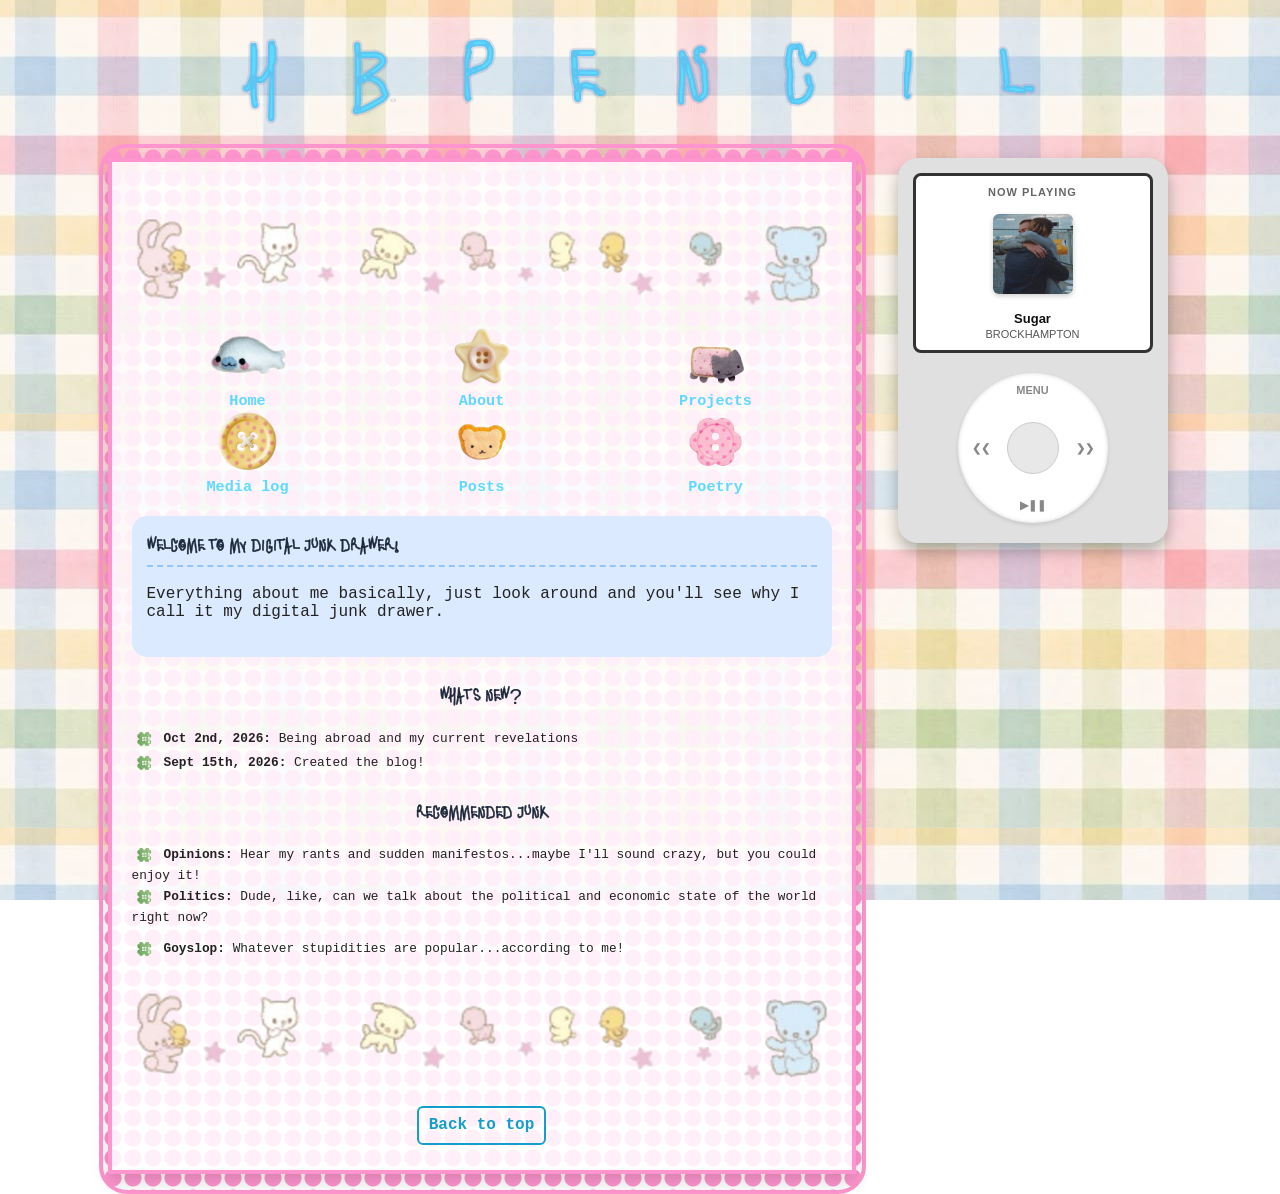
<file: index.html>
<!DOCTYPE html>
<html lang="en">
<head>
  <meta charset="UTF-8">
  <meta name="viewport" content="width=device-width, initial-scale=1.0">
  <style>
    header {
      display: flex;
      justify-content: center;
      align-items: center;
      padding: 12px 0 18px;
      width: 100%;
    }

    #letters {
      display: inline-flex;
      align-items: flex-end;
      justify-content: center;
      list-style: none;
      padding: 0;
      margin: 0;
      gap: 0;
      flex-wrap: nowrap;
      transform: none;
      font-family: "Friends Z", cursive;
    }

    #letters .letter-box {
      display: inline-flex;
      align-items: center;
      justify-content: center;
      width: 1.05em;
      height: 1.05em;
      margin: 0;
      padding: 0;
      flex-shrink: 0;
      font-family: "Friends Z", cursive;
      font-size: clamp(2.2rem, 8vw, 7.2rem);
      font-weight: 900;
      line-height: 1;
      letter-spacing: 1px;
      color: #5ed9ff;
      text-shadow: none;
      -webkit-text-stroke: 4px rgba(90, 103, 177, 0.18);
      transform: none;
      transform-origin: center bottom;
      transition: transform 0.2s ease-in-out;
    }

    @font-face {
      font-family: "Friends Z";
      src: url("fonts/FriendsZ-Regular.ttf") format("truetype");
      font-display: swap;
    }

    body {
      background-image: url('rainbowgingham.jpeg');
      background-repeat: repeat;
      background-attachment: fixed;
      font-family: 'Courier New', Courier, monospace;
      color: #222222;
      margin: 0;
      padding: 20px 10px 20px 5px;
      display: flex;
      flex-direction: column;
      justify-content: flex-start;
      align-items: center;
      min-height: 100vh;
    }

    .page-shell {
      display: flex;
      flex-direction: row;
      align-items: flex-start;
      justify-content: center;
      gap: 42px;
      margin: 0 auto;
      width: min(100%, 1080px);
      padding-left: 10px;
      padding-right: 10px;
      box-sizing: border-box;
      padding-top: 0;
    }

    .container {
      position: relative;
      max-width: 760px;
      width: 100%;
      background-color: rgba(255, 255, 255, 0.85);
      padding: 25px 20px;
      box-shadow: 0 8px 16px rgba(0, 0, 0, 0.15);
      box-sizing: border-box;
      text-align: left;
      border: 4px solid #ff95ce;
      margin-left: 0;
      margin-top: 0;
    }

    .container::before {
      content: '';
      position: absolute;
      inset: -18px -14px -24px -13px;
      background: radial-gradient(circle, #ff95ce 8px, transparent 9px);
      background-size: 20px 20px;
      border: 4px solid #ff95ce;
      border-radius: 28px;
      box-sizing: border-box;
      z-index: -1;
      pointer-events: none;
    }

    .logo {
      color: #5ed9ff;
      font-family: "Friends Z", cursive;
      font-size: 3rem;
      font-weight: 900;
      -webkit-text-stroke: 1px currentColor;
      letter-spacing: 2px;
      margin-top: 10px;
      margin-bottom: 0;
      text-transform: uppercase;
      text-align: center;
    }

    .nav-layout {
      display: grid;
      grid-template-columns: repeat(3, minmax(0, 1fr));
      gap: 2px;
      width: 100%;
      margin-bottom: 10px;
      justify-items: center;
    }

    @media (max-width: 1015px) {
      .nav-layout {
        grid-template-columns: repeat(auto-fit, minmax(140px, 1fr));
      }

      .page-shell {
        flex-direction: column;
        align-items: center;
      }

      .ipod-container { margin-top: 16px; }
    }

    .nav-item {
      display: flex;
      flex-direction: column;
      align-items: center;
      justify-content: flex-start;
      width: 100%;
      text-align: center;
      text-decoration: none;
    }

    .nav-item img {
      display: block;
      width: 60px;
      height: 60px;
      object-fit: contain;
      margin-bottom: 6px;
    }

    .nav-item[href="index.html"] img {
      transform: scale(1.3);
    }

    .nav-item[href="individual main tabs/projects.html"] img {
      transform: scale(1.35);
    }

    .nav-item[href="individual main tabs/posts.html"] img {
      transform: scale(1.75);
    }

    .nav-item span {
      color: #5ed9ff;
      font-weight: bold;
      font-size: 0.95rem;
    }

    .nav-item:hover span {
      text-decoration: none;
    }

    .content-box {
      background-color: #dbeafe;
      border-radius: 15px;
      padding: 20px 15px;
      margin-top: 20px;
      text-align: left;
    }

    .content-box h2 {
      margin-top: 0;
      font-family: "Friends Z", cursive;
      color: #1e293b;
      font-size: 1.4rem;
      font-weight: 900;
      -webkit-text-stroke: 0.4px currentColor;
      border-bottom: 2px dashed #93c5fd;
      padding-bottom: 5px;
    }

    .question-mark {
      font-family: "Courier New", Courier, monospace;
      font-weight: 400;
      -webkit-text-stroke: 0;
    }

    .section-heading {
      text-align: center;
      margin: 28px 0 12px;
      font-family: "Friends Z", cursive;
      color: #1e293b;
      font-size: 1.4rem;
      font-weight: 900;
      -webkit-text-stroke: 0.4px currentColor;
    }

    .content-list {
      padding-left: 0;
      line-height: 1.6;
      margin-bottom: 0;
      list-style: none;
      text-align: left;
    }

    .small-writing {
      font-size: 0.8rem;
      line-height: 1.4;
    }

    .recommended-link {
      color: #222222;
      text-decoration: none;
      font-weight: bold;
    }

    .news-link {
      color: #222222;
      text-decoration: none;
      font-weight: normal;
    }

    .goyslop-entry {
      margin-top: 10px;
    }

    .date-icon {
      width: 24px;
      height: 24px;
      object-fit: contain;
      vertical-align: middle;
      margin-right: 8px;
    }

    .cat-divider {
      display: block;
      width: 696px;
      max-width: 100%;
      height: auto;
      margin: 3px auto;
    }

    .back-to-top {
      display: block;
      width: fit-content;
      margin: 8px auto 0;
      padding: 5px 10px;
      color: #159dcc;
      border: 2px solid #159dcc;
      border-radius: 6px;
      text-decoration: none !important;
      font-weight: bold;
    }

    .back-to-top:hover,
    .back-to-top:visited,
    .back-to-top:focus {
      text-decoration: none !important;
    }

    .ipod-container {
      width: 240px;
      background: #e0e0e0;
      border-radius: 20px;
      padding: 15px;
      box-shadow: 0 8px 16px rgba(0,0,0,0.3);
      font-family: -apple-system, BlinkMacSystemFont, "Segoe UI", Roboto, sans-serif;
      user-select: none;
      margin-top: 0;
      flex-shrink: 0;
    }

    .ipod-screen {
      width: 100%;
      height: 180px;
      background: #ffffff;
      border: 3px solid #333;
      border-radius: 8px;
      box-sizing: border-box;
      display: flex;
      flex-direction: column;
      align-items: center;
      justify-content: space-between;
      padding: 10px;
      text-align: center;
      overflow: hidden;
    }

    .screen-header {
      font-size: 11px;
      font-weight: bold;
      color: #666;
      text-transform: uppercase;
      letter-spacing: 1px;
    }

    .album-art {
      width: 80px;
      height: 80px;
      border-radius: 6px;
      object-fit: cover;
      box-shadow: 0 2px 5px rgba(0,0,0,0.2);
    }

    .track-info {
      width: 100%;
    }

    .song-title {
      font-size: 13px;
      font-weight: bold;
      color: #111;
      white-space: nowrap;
      overflow: hidden;
      text-overflow: ellipsis;
    }

    .artist-name {
      font-size: 11px;
      color: #555;
      margin-top: 2px;
    }

    .click-wheel {
      width: 150px;
      height: 150px;
      background: #ffffff;
      border-radius: 50%;
      margin: 20px auto 5px auto;
      position: relative;
      box-shadow: inset 0 0 4px rgba(0,0,0,0.15), 0 2px 4px rgba(0,0,0,0.1);
    }

    .wheel-btn {
      position: absolute;
      background: none;
      border: none;
      font-weight: bold;
      color: #888;
      font-size: 11px;
      cursor: pointer;
      outline: none;
    }

    .wheel-btn:hover { color: #111; }
    .wheel-btn.menu { top: 10px; left: 50%; transform: translateX(-50%); }
    .wheel-btn.prev { top: 50%; left: 8px; transform: translateY(-50%); }
    .wheel-btn.next { top: 50%; right: 8px; transform: translateY(-50%); }
    .wheel-btn.play-pause { bottom: 10px; left: 50%; transform: translateX(-50%); }

    .center-button {
      width: 50px;
      height: 50px;
      background: #e8e8e8;
      border-radius: 50%;
      position: absolute;
      top: 50%;
      left: 50%;
      transform: translate(-50%, -50%);
      cursor: pointer;
      border: 1px solid #ccc;
    }

    .center-button:active { background: #d0d0d0; }
  </style>
</head>
<body id="top">
  <header>
    <div id="letters" aria-label="HB pencil">
      <div class="letter-box">H</div>
      <div class="letter-box">B</div>
      <div class="letter-box">p</div>
      <div class="letter-box">e</div>
      <div class="letter-box">n</div>
      <div class="letter-box">c</div>
      <div class="letter-box">i</div>
      <div class="letter-box">l</div>
    </div>
  </header>

  <div class="page-shell">
    <div class="container">
      <img class="cat-divider" src="cat-div.png" alt="">

      <div class="nav-section">
        <div class="nav-layout">
          <a href="index.html" class="nav-item">
            <img src="main tab icons/seal.png" alt="Home">
            <span>Home</span>
          </a>
          <a href="individual main tabs/about.html" class="nav-item">
            <img src="main tab icons/star-button.png" alt="About">
            <span>About</span>
          </a>
          <a href="individual main tabs/projects.html" class="nav-item">
            <img src="main tab icons/nyan.png" alt="Projects">
            <span>Projects</span>
          </a>
          <a href="individual main tabs/media.html" class="nav-item">
            <img src="main tab icons/yellow-polka-button.png" alt="Media">
            <span>Media log</span>
          </a>
          <a href="individual main tabs/posts.html" class="nav-item">
            <img src="main tab icons/monkey.png" alt="Posts">
            <span>Posts</span>
          </a>
          <a href="individual main tabs/poetry.html" class="nav-item">
            <img src="main tab icons/flower-button.png" alt="Poetry">
            <span>Poetry</span>
          </a>
        </div>
      </div>

      <div class="content-box">
        <h2>Welcome to my digital junk drawer!</h2>
        <p>Everything about me basically, just look around and you'll see why I call it my digital junk drawer.</p>
      </div>

      <h2 class="section-heading">What's New<span class="question-mark">?</span></h2>
      <div>
        <ul class="content-list">
           <li class="small-writing"><img class="date-icon" src="main tab icons/charm-button.png" alt=""><a class="news-link" href="individual main tabs/posts.html#being-abroad"><strong>Oct 2nd, 2026:</strong> Being abroad and my current revelations</a></li>
          <li class="small-writing"><img class="date-icon" src="main tab icons/charm-button.png" alt=""><strong>Sept 15th, 2026:</strong> Created the blog!</li>
        </ul>
        <h3 class="section-heading">Recommended junk</h3>
      </div>
      <ul class="content-list">
         <li class="small-writing"><img class="date-icon" src="main tab icons/charm-button.png" alt=""><a class="recommended-link" href="individual main tabs/posts.html#opinions">Opinions</a><strong>:</strong> Hear my rants and sudden manifestos...maybe I'll sound crazy, but you could enjoy it!</li>
        <ul class="content-list">
        <li class="small-writing"><img class="date-icon" src="main tab icons/charm-button.png" alt=""><a class="recommended-link" href="individual main tabs/posts.html#politics">Politics</a><strong>:</strong> Dude, like, can we talk about the political and economic state of the world right now?</li>
        <ul class="content-list">
          <li class="small-writing goyslop-entry"><img class="date-icon" src="main tab icons/charm-button.png" alt=""><a class="recommended-link" href="individual main tabs/posts.html#goyslop">Goyslop</a><strong>:</strong> Whatever stupidities are popular...according to me!
          </li>
        </ul>
      </ul>

      <img class="cat-divider" src="cat-div.png" alt="">
      <a class="back-to-top" href="#top">Back to top</a>
    </div>

    <div class="ipod-container">
      <div class="ipod-screen">
        <div class="screen-header" id="ipod-status">Now Playing</div>
        <img id="album-art" class="album-art" src="music/sugar.jpeg" alt="Album Cover">
        <div class="track-info">
          <div id="song-title" class="song-title">Song Title</div>
          <div id="artist-name" class="artist-name">Artist Name</div>
        </div>
      </div>

      <div class="click-wheel">
        <button class="wheel-btn menu" onclick="togglePlay()">MENU</button>
        <button class="wheel-btn prev" onclick="prevSong()">&#10094;&#10094;</button>
        <button class="wheel-btn next" onclick="nextSong()">&#10095;&#10095;</button>
        <button class="wheel-btn play-pause" onclick="togglePlay()">&#9654;&#10074;&#10074;</button>
        <div class="center-button" onclick="togglePlay()"></div>
      </div>
    </div>
  </div>

  <audio id="audio-player" preload="auto"></audio>
  <script src="music-player.js?v=playback-resume-v7"></script>
</body>
</html>
</file>
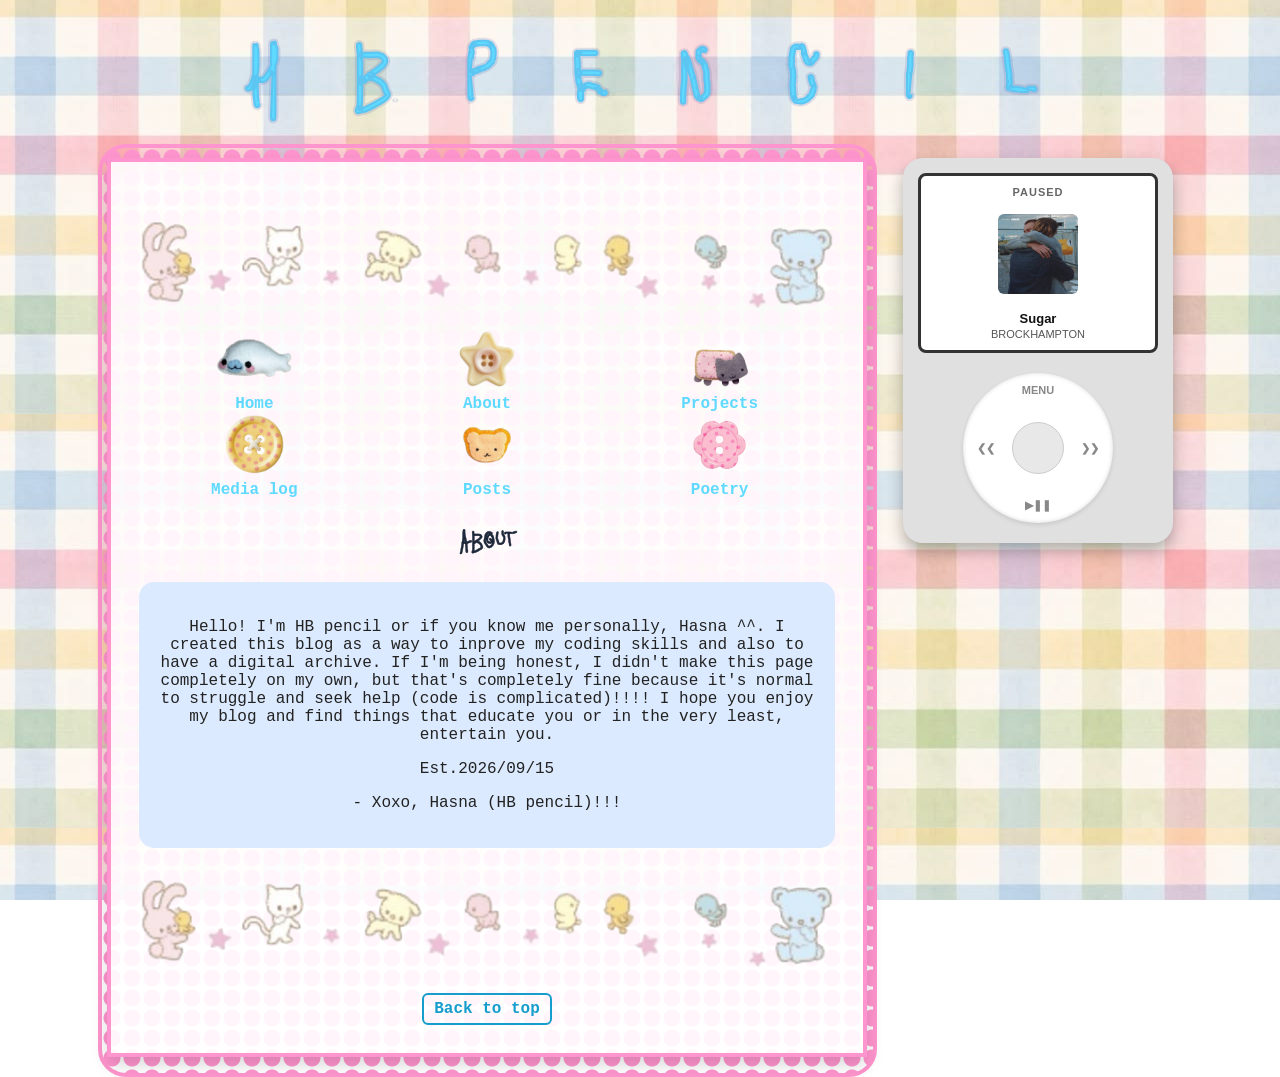
<file: individual main tabs/about.html>
<!DOCTYPE html>
<html lang="en">
<head>
  <meta charset="UTF-8">
  <meta name="viewport" content="width=device-width, initial-scale=1.0">
  <title>About | HB pencil</title>
  <style>
    @font-face { font-family: "Friends Z"; src: url("../fonts/FriendsZ-Regular.ttf") format("truetype"); font-display: swap; }
    body {
      background: black;
      text-align:center;
    }
    .container {
      position:relative;
      background: white;
      padding:50px;
    }
    .container::after {
      position:absolute;
      bottom: -50px;
      left: 0px;
      width: 100%;
      content:" ";
      background:
      radial-gradient(circle at 50% 0%, white 25%, #535353 26%, gray 40%);
      background-color: gray;
      background-size:50px 100px;
      height:50px;
      background-repeat: repeat-x;
    }
    .next-container {
      background: gray;
      padding:50px;
      margin-bottom:50px;
    }
    body { background: url("../rainbowgingham.jpeg") repeat fixed; font-family: "Courier New", Courier, monospace; color: #222; margin: 0; padding: 20px 10px; }
    main {
      position: relative;
      max-width: 760px;
      margin: 0 auto;
      padding: 28px;
      background: rgba(255, 255, 255, 0.9);
      border: 4px solid #ff95ce;
      border-radius: 20px;
    }
    main::before {
      content: '';
      position: absolute;
      inset: -18px -14px -24px -13px;
      background: radial-gradient(circle at 50% 0%, rgba(255,255,255,0.85) 25%, #ff95ce 26%, #ff95ce 40%);
      background-color: #ff95ce;
      background-size: 20px 20px;
      border: 4px solid #ff95ce;
      border-radius: 28px;
      box-sizing: border-box;
      z-index: -1;
      pointer-events: none;
    }
    .logo { font-family: "Friends Z", cursive; color: #5ed9ff; font-size: 3rem; font-weight: 900; text-align: center; margin-bottom: 24px; }
    .nav-layout { display: grid; grid-template-columns: repeat(3, minmax(0, 1fr)); gap: 20px; margin-bottom: 28px; }
    .nav-item { display: flex; flex-direction: column; align-items: center; text-align: center; text-decoration: none; }
    .nav-item img { width: 60px; height: 60px; object-fit: contain; margin-bottom: 6px; }
    .nav-item[href="index.html"] img { transform: scale(1.3); }
    .nav-item[href="projects.html"] img { transform: scale(1.35); }
    .nav-item[href="posts.html"] img { transform: scale(1.75); }
    .nav-item span { color: #5ed9ff; font-weight: bold; }
    .back-to-top { display: block; width: fit-content; margin: 8px auto 0; padding: 5px 10px; color: #159dcc; border: 2px solid #159dcc; border-radius: 6px; text-decoration: none !important; font-weight: bold; }
    .back-to-top:hover, .back-to-top:visited, .back-to-top:focus { text-decoration: none !important; }
    @media (max-width: 600px) { .nav-layout { grid-template-columns: repeat(2, minmax(0, 1fr)); } }
    h1 { font-family: "Friends Z", cursive; color: #1e293b; }
    a { color: #159dcc; font-weight: bold; text-decoration: none; }
    .editable { background: #dbeafe; border-radius: 15px; padding: 20px; }
  </style>
  <link rel="stylesheet" href="../nested-pages.css?v=player-layout-v1">
</head>
<body id="top">
  <header class="site-header">
    <div id="letters" aria-label="HB pencil">
      <div class="letter-box">H</div><div class="letter-box">B</div><div class="letter-box">p</div><div class="letter-box">e</div><div class="letter-box">n</div><div class="letter-box">c</div><div class="letter-box">i</div><div class="letter-box">l</div>
    </div>
  </header>
  <main>
    <img class="cat-divider" src="../cat-div.png" alt="">
    <div class="nav-layout">
      <a href="../index.html" class="nav-item"><img src="../main tab icons/seal.png" alt="Home"><span>Home</span></a>
      <a href="about.html" class="nav-item"><img src="../main tab icons/star-button.png" alt="About"><span>About</span></a>
      <a href="projects.html" class="nav-item"><img src="../main tab icons/nyan.png" alt="Projects"><span>Projects</span></a>
      <a href="media.html" class="nav-item"><img src="../main tab icons/yellow-polka-button.png" alt="Media"><span>Media log</span></a>
      <a href="posts.html" class="nav-item"><img src="../main tab icons/monkey.png" alt="Posts"><span>Posts</span></a>
      <a href="poetry.html" class="nav-item"><img src="../main tab icons/flower-button.png" alt="Poetry"><span>Poetry</span></a>
    </div>
    <h1>About</h1>
    <div class="editable">
      <p>Hello! I'm HB pencil or if you know me personally, Hasna ^^. I created this blog as a way to inprove my coding skills and also to have a digital archive. If I'm being honest, I didn't make this page completely on my own, but that's completely fine because it's normal to struggle and seek help (code is complicated)!!!! I hope you enjoy my blog and find things that educate you or in the very least, entertain you.<p> 
<p> Est.2026/09/15</p>
      </p> - Xoxo, Hasna (HB pencil)!!!
      </p>
    </div>
    <img class="cat-divider" src="../cat-div.png" alt="">
    <p class="back-to-top"><a href="#top">Back to top</a></p>
  </main>
  <div class="ipod-container">
    <div class="ipod-screen"><div class="screen-header" id="ipod-status">Paused</div><img id="album-art" class="album-art" src="../music/sugar.jpeg" alt="Album Cover"><div class="track-info"><div id="song-title" class="song-title"></div><div id="artist-name" class="artist-name"></div></div></div>
    <div class="click-wheel"><button class="wheel-btn menu" onclick="togglePlay()">MENU</button><button class="wheel-btn prev" onclick="prevSong()">&#10094;&#10094;</button><button class="wheel-btn next" onclick="nextSong()">&#10095;&#10095;</button><button class="wheel-btn play-pause" onclick="togglePlay()">&#9654;&#10074;&#10074;</button><div class="center-button" onclick="togglePlay()"></div></div>
  </div>
  <audio id="audio-player" preload="auto"></audio>
  <script src="../music-player.js?v=playback-resume-v7"></script>
</body>
</html>
</file>
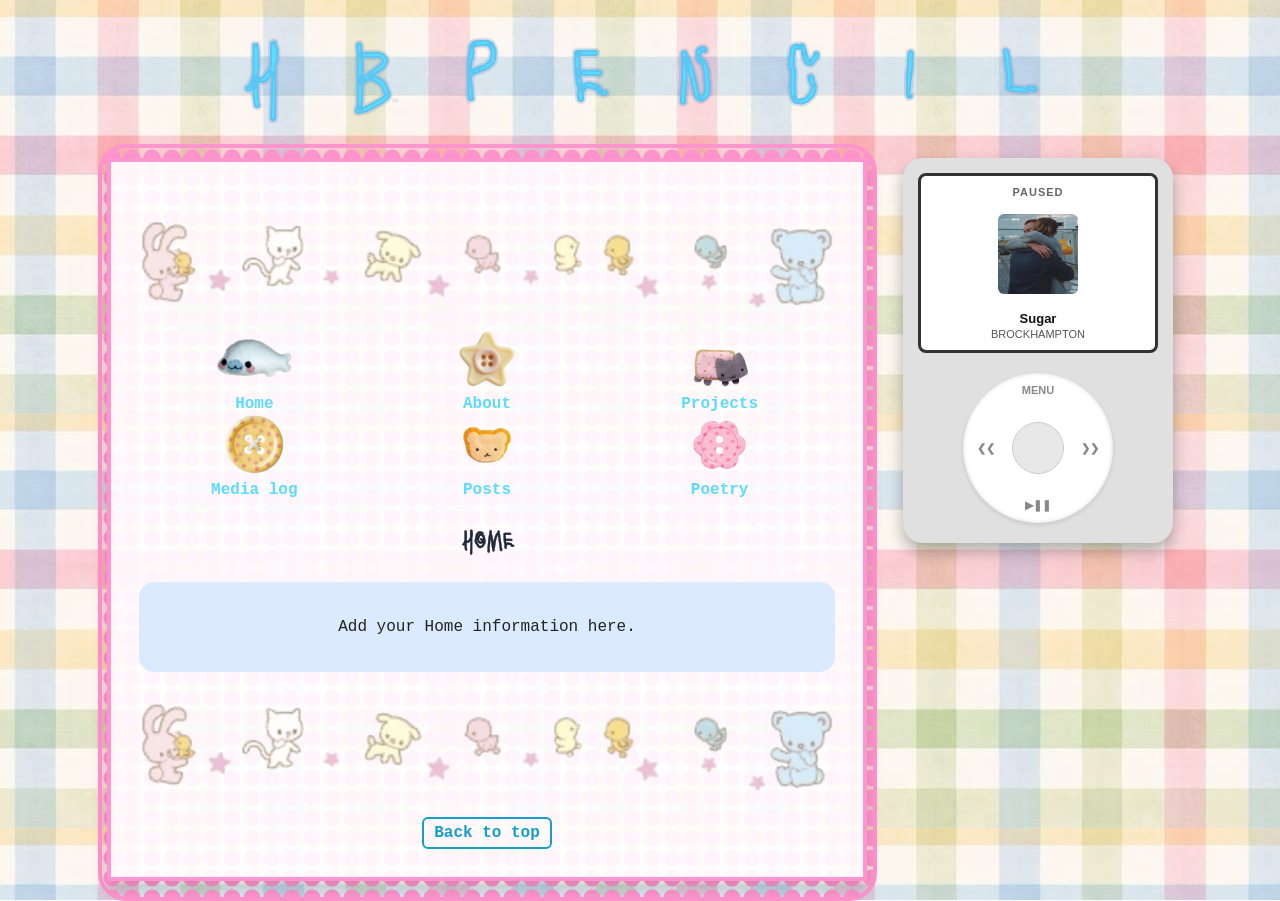
<file: individual main tabs/home.html>
<!DOCTYPE html>
<html lang="en">
<head>
  <meta charset="UTF-8">
  <meta name="viewport" content="width=device-width, initial-scale=1.0">
  <title>Home | HB pencil</title>
  <style>
    @font-face {
      font-family: "Friends Z";
      src: url("../fonts/FriendsZ-Regular.ttf") format("truetype");
      font-display: swap;
    }
    body {
      background: black;
      text-align:center;
    }
    .container {
      position:relative;
      background: white;
      padding:50px;
    }
    .container::after {
      position:absolute;
      bottom: -50px;
      left: 0px;
      width: 100%;
      content:" ";
      background:
      radial-gradient(circle at 50% 0%, white 25%, #535353 26%, gray 40%);
      background-color: gray;
      background-size:50px 100px;
      height:50px;
      background-repeat: repeat-x;
    }
    .next-container {
      background: gray;
      padding:50px;
      margin-bottom:50px;
    }
    body {
      background: url("../rainbowgingham.jpeg") repeat fixed;
      font-family: "Courier New", Courier, monospace;
      color: #222;
      margin: 0;
      padding: 20px 10px;
    }
    main {
      position: relative;
      max-width: 760px;
      margin: 0 auto;
      padding: 28px;
      background: rgba(255, 255, 255, 0.9);
      border: 4px solid #ff95ce;
      border-radius: 20px;
    }
    main::before {
      content: '';
      position: absolute;
      inset: -18px -14px -24px -13px;
      background: radial-gradient(circle at 50% 0%, rgba(255,255,255,0.85) 25%, #ff95ce 26%, #ff95ce 40%);
      background-color: #ff95ce;
      background-size: 20px 20px;
      border: 4px solid #ff95ce;
      border-radius: 28px;
      box-sizing: border-box;
      z-index: -1;
      pointer-events: none;
    }
    .logo { font-family: "Friends Z", cursive; color: #5ed9ff; font-size: 3rem; font-weight: 900; text-align: center; margin-bottom: 24px; }
    .nav-layout { display: grid; grid-template-columns: repeat(3, minmax(0, 1fr)); gap: 20px; margin-bottom: 28px; }
    .nav-item { display: flex; flex-direction: column; align-items: center; text-align: center; text-decoration: none; }
    .nav-item img { width: 60px; height: 60px; object-fit: contain; margin-bottom: 6px; }
    .nav-item[href="index.html"] img { transform: scale(1.3); }
    .nav-item[href="projects.html"] img { transform: scale(1.35); }
    .nav-item[href="posts.html"] img { transform: scale(1.75); }
    .nav-item span { color: #5ed9ff; font-weight: bold; }
    .back-to-top { display: block; width: fit-content; margin: 8px auto 0; padding: 5px 10px; color: #159dcc; border: 2px solid #159dcc; border-radius: 6px; text-decoration: none !important; font-weight: bold; }
    .back-to-top:hover, .back-to-top:visited, .back-to-top:focus { text-decoration: none !important; }
    @media (max-width: 600px) { .nav-layout { grid-template-columns: repeat(2, minmax(0, 1fr)); } }
    h1 { font-family: "Friends Z", cursive; color: #1e293b; }
    a { color: #159dcc; font-weight: bold; text-decoration: none; }
    .editable { background: #dbeafe; border-radius: 15px; padding: 20px; }
  </style>
  <link rel="stylesheet" href="../nested-pages.css?v=player-layout-v1">
</head>
<body id="top">
  <header class="site-header">
    <div id="letters" aria-label="HB pencil">
      <div class="letter-box">H</div><div class="letter-box">B</div><div class="letter-box">p</div><div class="letter-box">e</div><div class="letter-box">n</div><div class="letter-box">c</div><div class="letter-box">i</div><div class="letter-box">l</div>
    </div>
  </header>
  <main>
    <img class="cat-divider" src="../cat-div.png" alt="">
    <div class="nav-layout">
      <a href="../index.html" class="nav-item"><img src="../main tab icons/seal.png" alt="Home"><span>Home</span></a>
      <a href="about.html" class="nav-item"><img src="../main tab icons/star-button.png" alt="About"><span>About</span></a>
      <a href="projects.html" class="nav-item"><img src="../main tab icons/nyan.png" alt="Projects"><span>Projects</span></a>
      <a href="media.html" class="nav-item"><img src="../main tab icons/yellow-polka-button.png" alt="Media"><span>Media log</span></a>
      <a href="posts.html" class="nav-item"><img src="../main tab icons/monkey.png" alt="Posts"><span>Posts</span></a>
      <a href="poetry.html" class="nav-item"><img src="../main tab icons/flower-button.png" alt="Poetry"><span>Poetry</span></a>
    </div>
    <h1>Home</h1>
    <div class="editable">
      <p>Add your Home information here.</p>
    </div>
    <img class="cat-divider" src="../cat-div.png" alt="">
    <p class="back-to-top"><a href="#top">Back to top</a></p>
  </main>
  <div class="ipod-container">
    <div class="ipod-screen"><div class="screen-header" id="ipod-status">Paused</div><img id="album-art" class="album-art" src="../music/sugar.jpeg" alt="Album Cover"><div class="track-info"><div id="song-title" class="song-title"></div><div id="artist-name" class="artist-name"></div></div></div>
    <div class="click-wheel"><button class="wheel-btn menu" onclick="togglePlay()">MENU</button><button class="wheel-btn prev" onclick="prevSong()">&#10094;&#10094;</button><button class="wheel-btn next" onclick="nextSong()">&#10095;&#10095;</button><button class="wheel-btn play-pause" onclick="togglePlay()">&#9654;&#10074;&#10074;</button><div class="center-button" onclick="togglePlay()"></div></div>
  </div>
  <audio id="audio-player" preload="auto"></audio>
  <script src="../music-player.js?v=playback-resume-v7"></script>
</body>
</html>
</file>
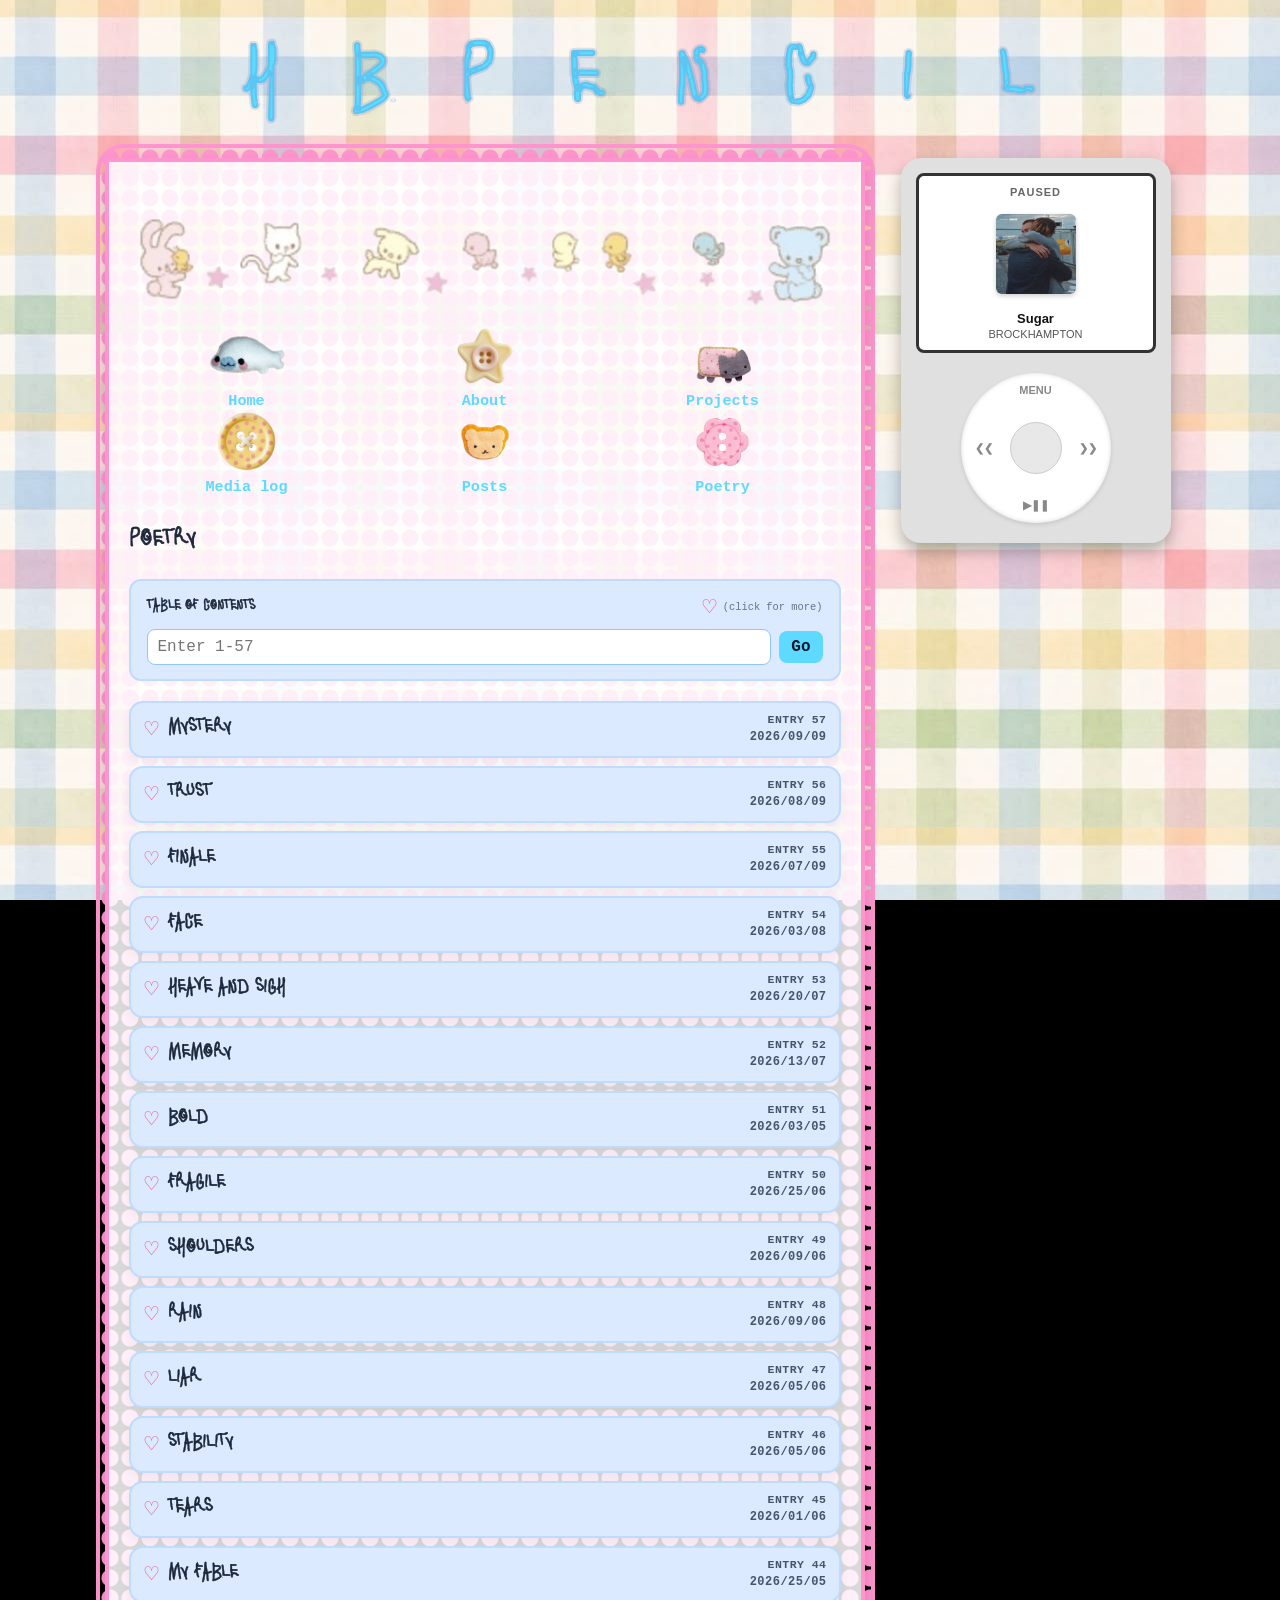
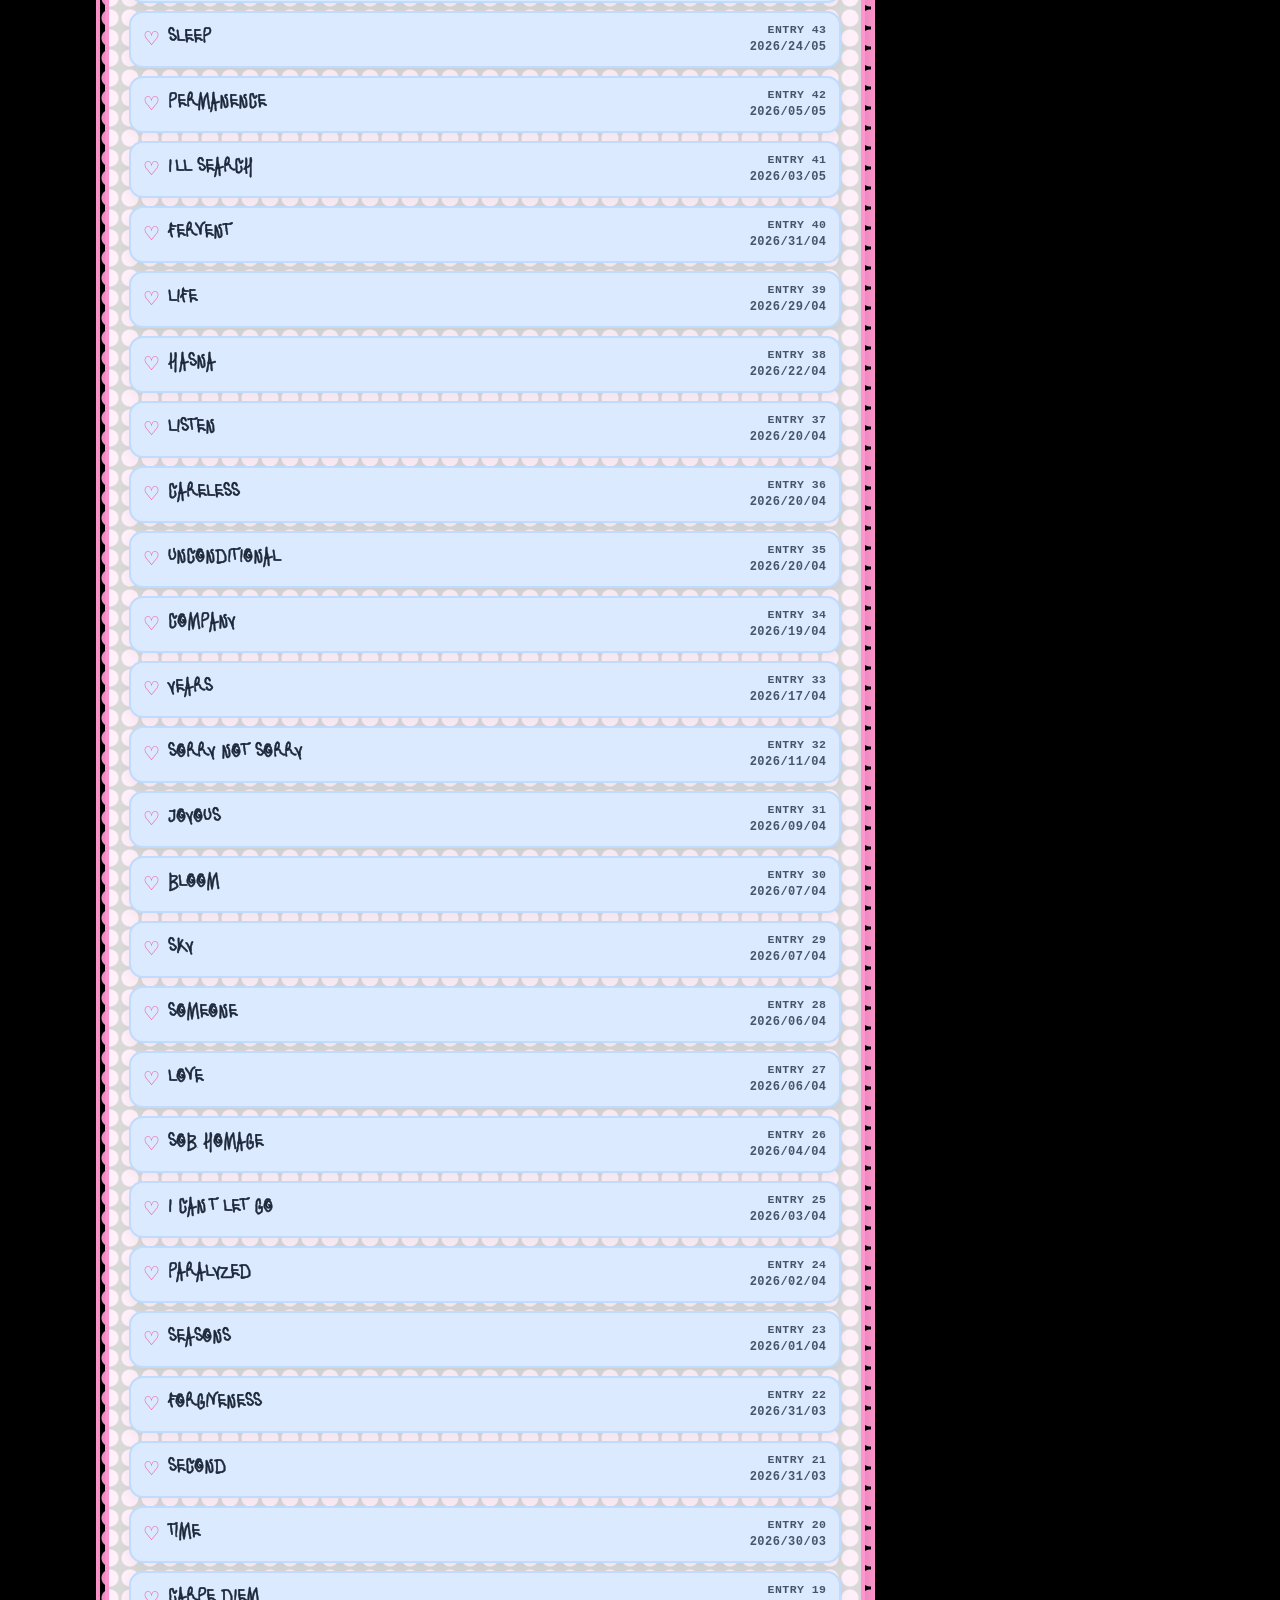
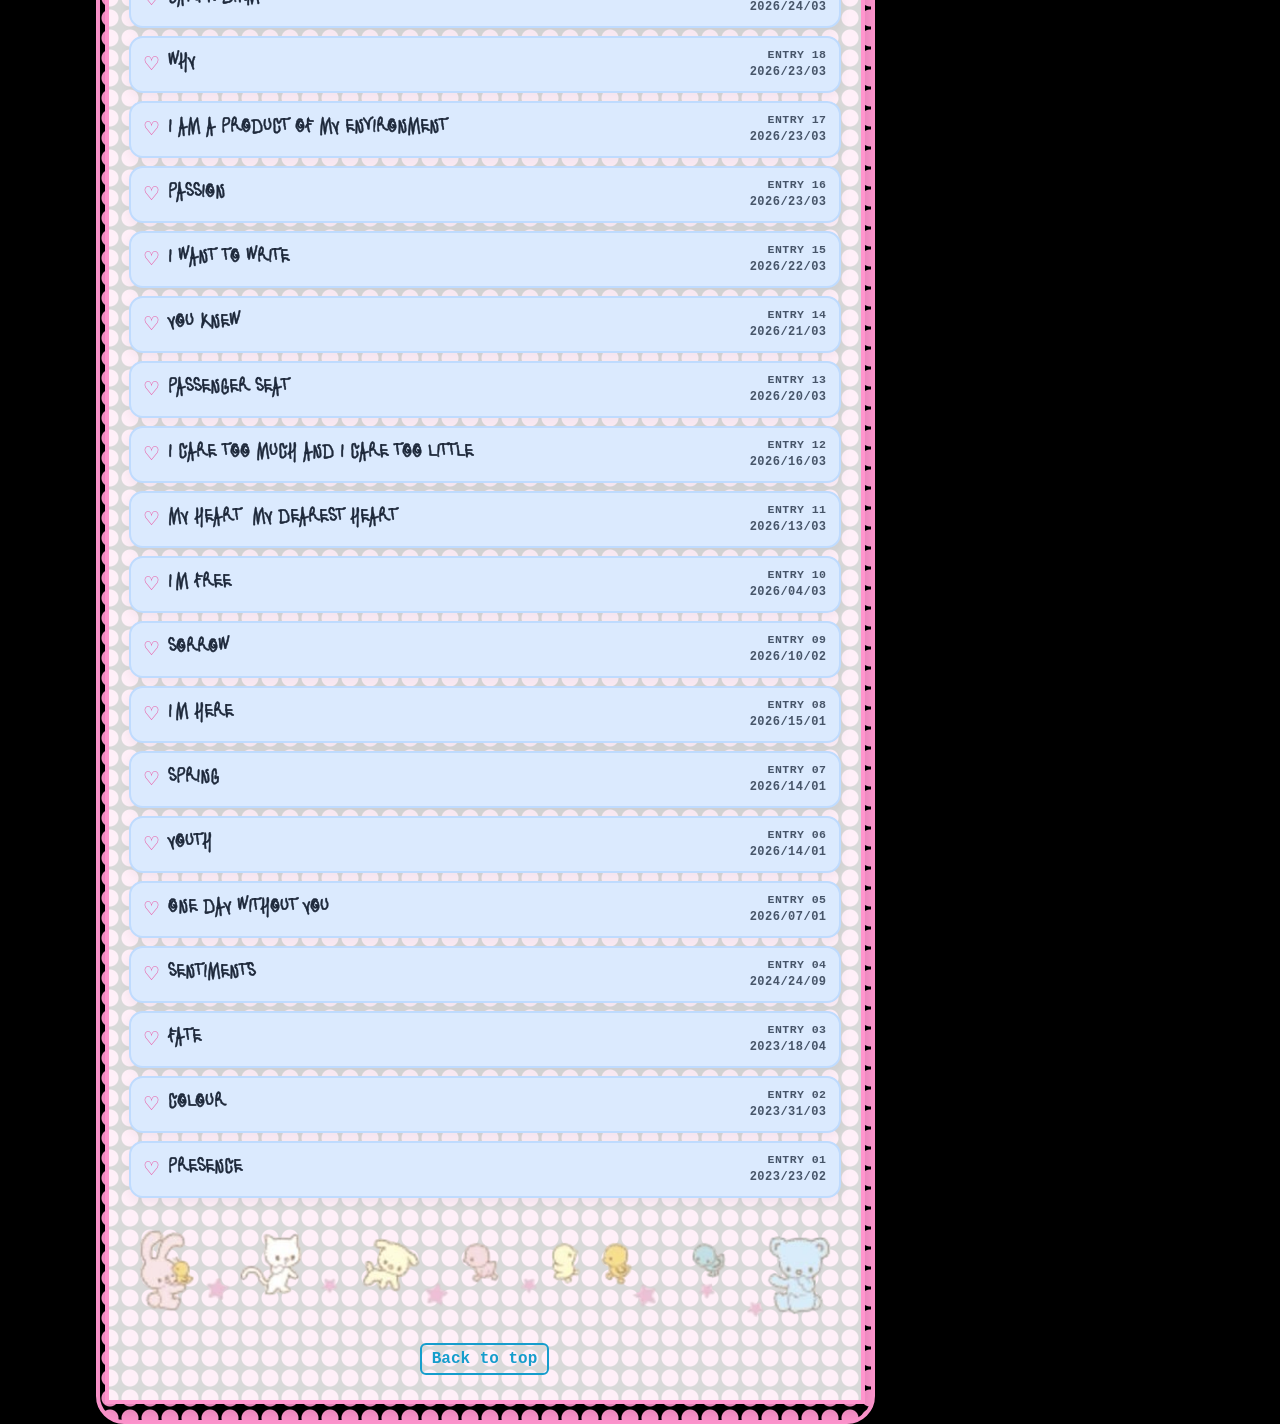
<file: individual main tabs/poetry.html>
<!DOCTYPE html>
<html lang="en">
<head>
  <meta charset="UTF-8">
  <meta name="viewport" content="width=device-width, initial-scale=1.0">
  <title>Poetry | HB pencil</title>
  <style>
    @font-face {
      font-family: "Friends Z";
      src: url("../fonts/FriendsZ-Regular.ttf") format("truetype");
      font-display: swap;
    }

    body {
      background: black;
      text-align:center;
    }
    .container {
      position:relative;
      background: white;
      padding:50px;
    }
    .container::after {
      position:absolute;
      bottom: -50px;
      left: 0px;
      width: 100%;
      content:" ";
      background:
      radial-gradient(circle at 50% 0%, white 25%, #535353 26%, gray 40%);
      background-color: gray;
      background-size:50px 100px;
      height:50px;
      background-repeat: repeat-x;
    }
    .next-container {
      background: gray;
      padding:50px;
      margin-bottom:50px;
    }

    body {
      background-image: url('../rainbowgingham.jpeg');
      background-repeat: repeat;
      background-attachment: fixed;
      font-family: 'Courier New', Courier, monospace;
      color: #222222;
      margin: 0;
      padding: 20px 10px 20px 5px;
      display: flex;
      justify-content: center;
      align-items: flex-start;
      gap: 36px;
      min-height: 100vh;
    }

    main {
      position: relative;
      max-width: 760px;
      width: 100%;
      background-color: rgba(255, 255, 255, 0.85);
      padding: 25px 20px;
      box-shadow: 0 8px 16px rgba(0, 0, 0, 0.15);
      box-sizing: border-box;
      text-align: left;
      border: 4px solid #ff95ce;
      margin: 0;
    }

    main::before {
      content: '';
      position: absolute;
      top: -18px;
      left: -13px;
      right: -14px;
      bottom: -24px;
      background: radial-gradient(circle, #ff95ce 8px, transparent 9px);
      background-size: 20px 20px;
      z-index: -1;
      border-radius: 28px;
    }

    .logo {
      color: #5ed9ff;
      font-family: "Friends Z", cursive;
      font-size: 3rem;
      font-weight: 900;
      -webkit-text-stroke: 1px currentColor;
      letter-spacing: 2px;
      margin-top: 10px;
      margin-bottom: 0;
      text-transform: uppercase;
      text-align: left;
    }

    .nav-layout {
      display: grid;
      grid-template-columns: repeat(3, minmax(0, 1fr));
      gap: 2px;
      width: 100%;
      margin-bottom: 10px;
      justify-items: center;
    }

    .nav-item {
      display: flex;
      flex-direction: column;
      align-items: center;
      justify-content: flex-start;
      width: 100%;
      text-align: center;
      text-decoration: none;
    }

    .nav-item img {
      display: block;
      width: 60px;
      height: 60px;
      object-fit: contain;
      margin-bottom: 6px;
    }

    .nav-item[href="../index.html"] img { transform: scale(1.3); }
    .nav-item[href="projects.html"] img { transform: scale(1.35); }
    .nav-item[href="posts.html"] img { transform: scale(1.75); }

    .nav-item span {
      color: #5ed9ff;
      font-weight: bold;
      font-size: 0.95rem;
    }

    .nav-item:hover span { text-decoration: none; }

    h1 {
      font-family: "Friends Z", cursive;
      color: #1e293b;
      font-size: clamp(2.2rem, 4vw, 3.2rem);
      font-weight: 900;
      margin: 12px 0 8px;
      -webkit-text-stroke: 0.6px currentColor;
    }

    a {
      color: #159dcc;
      font-weight: bold;
      text-decoration: none;
    }

    .contents {
      background: #dbeafe;
      border: 2px solid #bfdbfe;
      border-radius: 12px;
      padding: 14px 16px;
      margin: 18px 0 20px;
    }

    .contents h2 {
      margin: 0;
      font-family: "Friends Z", cursive;
      color: #1e293b;
      font-size: 1.2rem;
      -webkit-text-stroke: 0.4px currentColor;
    }

    .contents-heading {
      display: flex;
      align-items: center;
      justify-content: space-between;
      flex-wrap: wrap;
      gap: 4px 12px;
      margin-bottom: 10px;
    }

    .contents-legend {
      display: flex;
      align-items: center;
      gap: 5px;
      color: #64748b;
      font-size: 0.65rem;
      white-space: nowrap;
    }

    .contents-search {
      display: flex;
      gap: 8px;
      align-items: center;
      margin-bottom: 0;
    }

    .contents-search input {
      width: 100%;
      min-width: 0;
      padding: 8px 10px;
      font: inherit;
      box-sizing: border-box;
      border: 1px solid #93c5fd;
      border-radius: 8px;
      background: #ffffff;
    }

    .contents-search input:focus {
      border-color: #be185d;
      outline: 2px solid #be185d;
      outline-offset: 2px;
    }

    .contents-search button {
      padding: 7px 12px;
      color: #0f172a;
      background: #5ed9ff;
      border: none;
      border-radius: 8px;
      font: inherit;
      font-weight: 700;
      cursor: pointer;
    }

    .poem-entry {
      background: #dbeafe;
      border: 2px solid #bfdbfe;
      border-radius: 14px;
      padding: 10px 12px 4px;
      box-shadow: 0 4px 12px rgba(15, 23, 42, 0.06);
      margin-top: 8px;
    }

    .poem-entry-header {
      display: grid;
      grid-template-columns: minmax(0, 1fr) auto;
      align-items: center;
      gap: 8px;
      margin-bottom: 8px;
      cursor: pointer;
      list-style: none;
    }

    .poem-entry-header::-webkit-details-marker { display: none; }

    .poem-entry-title-group {
      display: flex;
      align-items: center;
      gap: 8px;
      min-width: 0;
    }

    .poem-entry-heart {
      flex: 0 0 auto;
      color: #ec4899;
      font-size: 1.2rem;
    }

    .poem-entry-heart::before { content: "♡"; }
    .poem-entry[open] .poem-entry-heart::before { content: "♥"; }

    .poem-entry-metadata {
      display: grid;
      justify-items: end;
      gap: 4px;
    }

    .entry-number {
      margin: 0;
      color: #475569;
      font-size: 0.72rem;
      font-weight: 800;
      letter-spacing: 0.04em;
      text-transform: uppercase;
    }

    .poem-title {
      margin: 0;
      min-width: 0;
      font-family: "Friends Z", cursive;
      color: #1e293b;
      font-size: clamp(1.4rem, 2vw, 2rem);
      font-weight: 900;
      -webkit-text-stroke: 0.4px currentColor;
    }

    .poem-date {
      margin: 0;
      color: #475569;
      font-size: 0.75rem;
      font-weight: 700;
      letter-spacing: 0.04em;
    }

    .poem-intro {
      margin: 0;
      padding: 10px 16px 0;
      line-height: 1.7;
      font-family: 'Courier New', Courier, monospace;
      text-align: left !important;
      white-space: pre-line;
    }

    .back-to-top {
      display: block;
      width: fit-content;
      margin: 8px auto 0;
      padding: 5px 10px;
      color: #159dcc;
      border: 2px solid #159dcc;
      border-radius: 6px;
      text-decoration: none !important;
      font-weight: bold;
    }

    .back-to-top:hover,
    .back-to-top:visited,
    .back-to-top:focus {
      text-decoration: none !important;
    }

    .ipod-container {
      width: 240px;
      background: #e0e0e0;
      border-radius: 20px;
      padding: 15px;
      box-shadow: 0 8px 16px rgba(0,0,0,0.3);
      font-family: -apple-system, BlinkMacSystemFont, "Segoe UI", Roboto, sans-serif;
      user-select: none;
      margin-top: 0;
      flex-shrink: 0;
    }

    .ipod-screen {
      width: 100%;
      height: 180px;
      background: #ffffff;
      border: 3px solid #333;
      border-radius: 8px;
      box-sizing: border-box;
      display: flex;
      flex-direction: column;
      align-items: center;
      justify-content: space-between;
      padding: 10px;
      text-align: center;
      overflow: hidden;
    }

    .screen-header {
      font-size: 11px;
      font-weight: bold;
      color: #666;
      text-transform: uppercase;
      letter-spacing: 1px;
    }

    .album-art {
      width: 80px;
      height: 80px;
      border-radius: 6px;
      object-fit: cover;
      box-shadow: 0 2px 5px rgba(0,0,0,0.2);
    }

    .track-info { width: 100%; }
    .song-title {
      font-size: 13px;
      font-weight: bold;
      color: #111;
      white-space: nowrap;
      overflow: hidden;
      text-overflow: ellipsis;
    }
    .artist-name {
      font-size: 11px;
      color: #555;
      margin-top: 2px;
    }

    .click-wheel {
      width: 150px;
      height: 150px;
      background: #ffffff;
      border-radius: 50%;
      margin: 20px auto 5px auto;
      position: relative;
      box-shadow: inset 0 0 4px rgba(0,0,0,0.15), 0 2px 4px rgba(0,0,0,0.1);
    }

    .wheel-btn {
      position: absolute;
      background: none;
      border: none;
      font-weight: bold;
      color: #888;
      font-size: 11px;
      cursor: pointer;
      outline: none;
    }

    .wheel-btn:hover { color: #111; }
    .wheel-btn.menu { top: 10px; left: 50%; transform: translateX(-50%); }
    .wheel-btn.prev { top: 50%; left: 8px; transform: translateY(-50%); }
    .wheel-btn.next { top: 50%; right: 8px; transform: translateY(-50%); }
    .wheel-btn.play-pause { bottom: 10px; left: 50%; transform: translateX(-50%); }

    .center-button {
      width: 50px;
      height: 50px;
      background: #e8e8e8;
      border-radius: 50%;
      position: absolute;
      top: 50%;
      left: 50%;
      transform: translate(-50%, -50%);
      cursor: pointer;
      border: 1px solid #ccc;
    }

    .center-button:active { background: #d0d0d0; }

    main::before {
      display: block;
      border: 4px solid #ff95ce;
      box-sizing: border-box;
    }

    .popup {
      display: none;
      position: fixed;
      inset: 0;
      align-items: center;
      justify-content: center;
      padding: 20px;
      background: rgba(34, 34, 34, 0.35);
    }

    .popup.is-open { display: flex; }

    .popup-box {
      position: relative;
      width: min(320px, 100%);
      padding: 28px;
      background: #ffffff;
      border: 4px solid #ff95ce;
      border-radius: 15px;
      text-align: center;
    }

    .popup-close {
      position: absolute;
      top: 6px;
      right: 10px;
      border: 0;
      background: transparent;
      cursor: pointer;
      font-size: 1.4rem;
    }

    .passcode-form {
      display: grid;
      gap: 10px;
    }

    .passcode-form label { font-weight: bold; }

    .passcode-form input {
      box-sizing: border-box;
      width: 100%;
      padding: 9px;
      border: 2px solid #bfdbfe;
      border-radius: 6px;
      font: inherit;
    }

    .passcode-form button {
      padding: 8px 12px;
      border: 2px solid #bfdbfe;
      border-radius: 6px;
      background: #dbeafe;
      font: inherit;
      font-weight: bold;
      cursor: pointer;
    }

    .passcode-error {
      min-height: 1em;
      margin: 0;
      color: #b42355;
    }

    @media (max-width: 700px) {
      body {
        flex-direction: column;
        align-items: center;
      }
      .nav-layout {
        grid-template-columns: repeat(auto-fit, minmax(140px, 1fr));
      }
      .ipod-container {
        margin-top: 16px;
      }
    }
  </style>
  <link rel="stylesheet" href="../nested-pages.css?v=player-layout-v1">
</head>
<body id="top">
  <header class="site-header">
    <div id="letters" aria-label="HB pencil">
      <div class="letter-box">H</div><div class="letter-box">B</div><div class="letter-box">p</div><div class="letter-box">e</div><div class="letter-box">n</div><div class="letter-box">c</div><div class="letter-box">i</div><div class="letter-box">l</div>
    </div>
  </header>
  <main>
    <img class="cat-divider" src="../cat-div.png" alt="">
    <div class="nav-layout">
      <a href="../index.html" class="nav-item"><img src="../main tab icons/seal.png" alt="Home"><span>Home</span></a>
      <a href="about.html" class="nav-item"><img src="../main tab icons/star-button.png" alt="About"><span>About</span></a>
      <a href="projects.html" class="nav-item"><img src="../main tab icons/nyan.png" alt="Projects"><span>Projects</span></a>
      <a href="media.html" class="nav-item"><img src="../main tab icons/yellow-polka-button.png" alt="Media"><span>Media log</span></a>
      <a href="posts.html" class="nav-item"><img src="../main tab icons/monkey.png" alt="Posts"><span>Posts</span></a>
      <a href="poetry.html" class="nav-item"><img src="../main tab icons/flower-button.png" alt="Poetry"><span>Poetry</span></a>
    </div>
    <h1>Poetry</h1>
    <section class="contents" aria-labelledby="contents-title">
      <div class="contents-heading">
        <h2 id="contents-title">Table of contents</h2>
        <div class="contents-legend"><span class="poem-entry-heart" aria-hidden="true"></span><span>(click for more)</span></div>
      </div>
      <div class="contents-search">
        <input id="entry-search" type="number" min="1" max="57" placeholder="Enter 1-57" aria-label="Search poem number">
        <button type="button" id="entry-search-button">Go</button>
      </div>
      </section>

       <div class="poem-entry" id="entry-57">
      <div class="poem-entry-header">
        <div>
      <p class="entry-number">Entry 57</p>
          <h2 class="poem-title">Mystery</h2>
        </div>
        <p class="poem-date">2026/09/09</p>
      </div>
      <p class="poem-intro">Every single person is a mystery,
To me, you were an empty map.
As soon as I discovered a new island, I was on the prow for another.
You seemed to be just as interested in me, perhaps even more so,
But if that were truly the case,
You would’ve stayed and explored - 
Heart and soul.

         <div class="poem-entry" id="entry-56">
      <div class="poem-entry-header">
        <div>
      <p class="entry-number">Entry 56</p>
          <h2 class="poem-title">Trust</h2>
        </div>
        <p class="poem-date">2026/08/09</p>
      </div>
      <p class="poem-intro">How could your feelings for me change so fast? 
You offered me the world in your palms, 
And threw it in the mud.
Even if you wanted to revisit in the future,
It isn’t so easy to clean off the leftovers. 
Your reasoning is like a jigsaw puzzle - impossible.
Did you really care for me as much as you claimed? 
My life was falling apart before my eyes,
And you helped it crumble.

   <div class="poem-entry" id="entry-55">
      <div class="poem-entry-header">
        <div>
      <p class="entry-number">Entry 55</p>
          <h2 class="poem-title">Finale</h2>
        </div>
        <p class="poem-date">2026/07/09</p>
      </div>
      <p class="poem-intro">You let me go and though you won’t admit it,
I could tell that you’d been lying in wait.
One wrong word, a single faulty action, a lapse in judgment. 
Our pendulum has fallen,
And you no longer want anything to do with me.
Every moment we shared, the intangible intimacy and the extreme sense of familiarity.
You’ve lost me and I’ve also lost a part of myself.
I had my qualms, but my feelings for you were stronger,
So much so that I shrunk myself to fit in your box.
Love shouldn’t feel that way, 
You had two hearts, yours along with the one you decided to leave behind - 
mine. 

   <div class="poem-entry" id="entry-54">
      <div class="poem-entry-header">
        <div>
      <p class="entry-number">Entry 54</p>
          <h2 class="poem-title">Face</h2>
        </div>
        <p class="poem-date">2026/03/08</p>
      </div>
      <p class="poem-intro">I’ve started at your face so much that I’ve lost count 
You reel me in like candy does a child
I yearn to discover whats been hidden from the world
It’s an insatiable desire
I could hear you talk for days on end
Your personality brings me solace 
How could i possibly run out of things to adore? 
 

   <div class="poem-entry" id="entry-53">
      <div class="poem-entry-header">
        <div>
      <p class="entry-number">Entry 53</p>
          <h2 class="poem-title">Heave and sigh</h2>
        </div>
        <p class="poem-date">2026/20/07</p>
      </div>
      <p class="poem-intro">I truly don’t know how I should feel. 
Conflicted doesn’t begin to describe my heart.
I care for you, 
So much so that my chest hurts.
I’ve said it before, 
And I’ll say it again. 
I feel like I like you more than you do me.
I’m willing to live with that,
But if I’m reaching out then please,
Meet me halfway. 
Nearly my entire deck has been laid out for your eyes alone.
I don’t know whether I’m bothering you or you truly enjoy my incessant presence. 
I hope that you won’t leave me,
But as you say so very often,
Neither of us can predict the future. 
I’d like to believe that I’ll always have you near,
But if not,
Then I will still cherish you from afar — 
No matter how many tears fall. 

         <div class="poem-entry" id="entry-52">
      <div class="poem-entry-header">
        <div>
      <p class="entry-number">Entry 52</p>
          <h2 class="poem-title">Memory</h2>
        </div>
        <p class="poem-date">2026/13/07</p>
      </div>
      <p class="poem-intro">Time may pass,
And my memories may fade, 
My feelings may alter, 
And a once familiar face will become but a mere stranger.
Everything depends on perspective,
But I must let you know, 
Even if I begin to despise you like a mouse would a cat,
My heart will never forget. 
The last stage of my love will be to wish you well,
Even if it isn’t by my side. 


        <div class="poem-entry" id="entry-52">
      <div class="poem-entry-header">
        <div>
      <p class="entry-number">Entry 52</p>
          <h2 class="poem-title">Memory</h2>
        </div>
        <p class="poem-date">2026/13/07</p>
      </div>
      <p class="poem-intro">Time may pass,
And my memories may fade, 
My feelings may alter, 
And a once familiar face will become but a mere stranger.
Everything depends on perspective,
But I must let you know, 
Even if I begin to despise you like a mouse would a cat,
My heart will never forget. 
The last stage of my love will be to wish you well,
Even if it isn’t by my side. 


          <div class="poem-entry" id="entry-51">
      <div class="poem-entry-header">
        <div>
      <p class="entry-number">Entry 51</p>
          <h2 class="poem-title">Bold</h2>
        </div>
        <p class="poem-date">2026/03/05</p>
      </div>
      <p class="poem-intro">Regret is not something that I’d normally ascribe to anything.
I cherish both you and the experience we shared together but,
My faith and my heart are at odds.
You are dear to me, but my creator is dearest.
I like you more and more,
I want you to be promised to me, and me to you.
I’m going against all that I stand for and I don’t know whether I’m right or wrong.
I yearn for your honesty, raw and unwavering. 
I’ve been more than bold, 
Now it’s up to you.

          <div class="poem-entry" id="entry-50">
      <div class="poem-entry-header">
        <div>
      <p class="entry-number">Entry 50</p>
          <h2 class="poem-title">Fragile</h2>
        </div>
        <p class="poem-date">2026/25/06</p>
      </div>
      <p class="poem-intro">May the pain inside of me fade as easily as the loved ones who caused that pain.
Trust is a delicate thing; you let it slip through careless words. 
You’ve destroyed something so sacred.
Is there a way to piece back together the fragile pieces of a porcelain plate? 
Carry the weight of your mistake;
Realize that you’ve lost me. 

          <div class="poem-entry" id="entry-49">
      <div class="poem-entry-header">
        <div>
      <p class="entry-number">Entry 49</p>
          <h2 class="poem-title">Shoulders</h2>
        </div>
        <p class="poem-date">2026/09/06</p>
      </div>
      <p class="poem-intro">The sorrow in my heart hasn’t faded simply because I no longer speak of it, 
It’s just been resting for so long that my shoulders grew accustomed to its weight.
It often nestles deeper into my chest and forces tears out my eyes.
My battle wounds remain invisible to the untrained eye. 
That pain acts as my quiet reminder – some wounds never disappear.
They become liveable. 

          <div class="poem-entry" id="entry-48">
      <div class="poem-entry-header">
        <div>
      <p class="entry-number">Entry 48</p>
          <h2 class="poem-title">Rain</h2>
        </div>
        <p class="poem-date">2026/09/06</p>
      </div>
      <p class="poem-intro">You must be rain,
Your presence allows my soul to bloom. 
You’ve freed me from my drought driven land, 
You weren’t meant to stay. 
Not because of who you are, 
But because you give way to light. 
Stay for a while and pour your desolate heart in my fields, 
You’re only here for a while,
I’ll be waiting for a rainbow. 


          <div class="poem-entry" id="entry-47">
      <div class="poem-entry-header">
        <div>
      <p class="entry-number">Entry 47</p>
          <h2 class="poem-title">Liar</h2>
        </div>
        <p class="poem-date">2026/05/06</p>
      </div>
      <p class="poem-intro">I fear there is something I failed to mention. 
Here’s my truth – I’m not over you. 
I ramble and joke a lot but my endless smiles and rosy cheeks don’t. 
They speak what I’m unable to say.
Perhaps for fear of rejection?
This will cut deep.
I’m like a bird, building a nest I know will be destroyed by the wind.
I’ll continue to lie about my feelings, 
not because they’re a secret, 
but because the feeling will never get old.

          <div class="poem-entry" id="entry-46">
      <div class="poem-entry-header">
        <div>
      <p class="entry-number">Entry 46</p>
          <h2 class="poem-title">Stability</h2>
        </div>
        <p class="poem-date">2026/05/06</p>
      </div>
      <p class="poem-intro">I’m free falling into a future of my own design.
Able-bodied and a mind that no longer ponders on the worst outcome:
I’m sick of turning fiction into my ideals; 
It isn’t possible to live through another’s imagination. 
Naive and volatile - 
I’ll proudly claim both titles because I understand that my disagreeing doesn’t turn fact into falsity. 
I’ll wait - ponder what best suits me 
The ball is in my court; 
I’m stable.

          <div class="poem-entry" id="entry-45">
      <div class="poem-entry-header">
        <div>
      <p class="entry-number">Entry 45</p>
          <h2 class="poem-title">Tears</h2>
        </div>
        <p class="poem-date">2026/01/06</p>
      </div>
      <p class="poem-intro">Melancholy.
That’s a word for many feelings,
but none are inconsequential. 
Salty and bitter,
That’s what my tears are.
They share the same taste as the ocean; how could my cries be insignificant when life mirrors them.
Profound and visceral. 
That is what I am and my tides do have meaning.
My creator placed salt in my tears and in the ocean,
How dare you deny my emotions when even God has shown the depth they can hold.
I’ll cry and cry, 
I’ve gotten so good at it.
My feelings are real, 
take note of it. 
 

          <div class="poem-entry" id="entry-44">
      <div class="poem-entry-header">
        <div>
      <p class="entry-number">Entry 44</p>
          <h2 class="poem-title">My fable</h2>
        </div>
        <p class="poem-date">2026/25/05</p>
      </div>
      <p class="poem-intro">I’m passing a threshold, the likes of which I know has no point of return 
I may be in too deep or slightly overstepping but, 
I know my words carry weight. 
I’m drunk off the smell of flowers and the sweltering sun. 
I’m sinking, though im not sure if this is fact. 
My insides are raw and my heart is hollow. 
Have I disappointed all those around me?
What ever happened to being the best version of myself?
Sticky fingers and a kiss only the summer could’ve bestowed upon me.
I hardly know myself; rightfully so.
Logic doesn’t lie behind my actions so take them as you will,
You can say you know me, 
That matter of perspective is a fable. 

          <div class="poem-entry" id="entry-43">
      <div class="poem-entry-header">
        <div>
      <p class="entry-number">Entry 43</p>
          <h2 class="poem-title">Sleep</h2>
        </div>
        <p class="poem-date">2026/24/05</p>
      </div>
      <p class="poem-intro">The whole world is asleep 
I’m certain that you also are.
Warm wind blows on my cheeks,
I’m once again, blissfully reminded that summer will be at my door in haste. 
I can’t help but wonder if my heart will wander the world for yet another season?
My ribs act as a cage,
My inbuilt prison made of bone bars. 
They’re meant to keep me from loving too hard, or feeling too freely,
But all prisons eventually rust and fail,
That must be why I sometimes ache like something inside me is trying to break free.
I was wondering if you were asleep like the rest of the world,
Or perhaps you aren’t,
In that case,
Stay; witness this night of freedom. 

          <div class="poem-entry" id="entry-42">
      <div class="poem-entry-header">
        <div>
      <p class="entry-number">Entry 42</p>
          <h2 class="poem-title">Permanence</h2>
        </div>
        <p class="poem-date">2026/05/05</p>
      </div>
      <p class="poem-intro">You were never permanent, 
Always seasonal.
I shouldn’t have assumed you’d stay by my side forever,
I should’ve ended the cycle. 
You’re not fit to survive the cold of winter,
You belong to summer,
That’s where I should’ve left you. 
Drip of rain and sound of the birds, 
You thrive in that stretch, 
Keeping you near is akin to a curse. 
You can’t withstand the harsh blows of the wind nor the knee-deep snow.
We both knew it,
But neither wanted to let go. 

       <div class="poem-entry" id="entry-41">
      <div class="poem-entry-header">
        <div>
      <p class="entry-number">Entry 41</p>
          <h2 class="poem-title">I'll search</h2>
        </div>
        <p class="poem-date">2026/03/05</p>
      </div>
      <p class="poem-intro">One day, I’ll find that feeling I’ve been searching for.
The tang of blood and the other worldly sense of confusion.
The drip, drip, drip, of ice cream on a hot summers day,
And the beads of sweat that form on your forehead after burning underneath the sun.
I don’t what exactly it is that I’m searching for.
I want to feel,
I want to live,
And most importantly, I want to experience.
Reading can be vivid but it’s not enough to become myself. 
I don’t know how long it’ll take,
Or how many sleepless nights I’ll endure,
But I’ll keep searching,
I’ll scour the globe to find that feeling I’ve never experienced. 

    <div class="poem-entry" id="entry-40">
        <div class="poem-entry-header">
            <div>
        <p class="entry-number">Entry 40</p>
            <h2 class="poem-title">Fervent</h2>
            </div>
            <p class="poem-date">2026/31/04</p>
        </div>
        <p class="poem-intro">Why is it that I’m so desperate for love?
I want to speak and be heard;
understood fully. 
I don’t know why I seek it out so fervently –  My detrimental flaw. 
I want to be loved - so badly that I don’t necessarily care about who that person is.
I’m chasing after someone who doesn’t exist. 
I can’t figure out why I’m so desperate for love, 
It’s a craving – one with an insatiable appetite. 
I can distinguish right from wrong,
Yet I let myself fall for anyone. 
    </p>
    </div>
    <div class="poem-entry" id="entry-39">
      <div class="poem-entry-header">
        <div>
      <p class="entry-number">Entry 39</p>
          <h2 class="poem-title">Life</h2>
        </div>
        <p class="poem-date">2026/29/04</p>
      </div>
      <p class="poem-intro">I’d rather live my life believing in love and fairytale things even if I appear a fool. 
A leap of faith carries boundless potential;
Believing has never been a plague.
My heart is gentle, I’m well aware.
I hold onto criticism and let it all slowly fester. 
I’m well aware that the world can be cruel.
Call me naive if that’s how you perceive me - to love is to live,
My spirit will remain soft,
Especially now that I have you in it. 
    </p>
    </div>
    <div class="poem-entry" id="entry-38">
      <div class="poem-entry-header">
        <div>
      <p class="entry-number">Entry 38</p>
          <h2 class="poem-title">Hasna</h2>
        </div>
        <p class="poem-date">2026/22/04</p>
      </div>
      <p class="poem-intro">I know that I shouldn’t be mean to myself, 
I am all that I really have.
I love, love, love me.
I may stare in the mirror for too long and dislike what I see but I also know that deep down,
It’s me. 
I let my hair fly freely
I care and I feel and I breathe and I smile.
My name is Hasna,
Call me Haseena because all I do is laugh. 
    </p>
    </div>
    <div class="poem-entry" id="entry-37">
      <div class="poem-entry-header">
        <div>
      <p class="entry-number">Entry 37</p>
          <h2 class="poem-title">Listen</h2>
        </div>
        <p class="poem-date">2026/20/04</p>
      </div>
      <p class="poem-intro">You want to listen to me talk for hours on end, 
but you dont really want me. 
I’ve heard you say it far too many times. 
You enjoy hearing me speak about any and everything,
but you don’t even “like” me.
We’re not friends,
but we’re also not anything else. 
Why is it that I’ve been made to feel this way?
I’ve said that I no longer care,
I’m only being half-honest. 
I allowed myself to be vulnerable and showed you parts of my mind which have been privy to all,
Yet we’re still nothing. 
I’ve had it, 
I want you to feel hurt back. 
I’m too much of a pushover to actually cause you any harm. 
    </p>
    </div>
    <div class="poem-entry" id="entry-36">
      <div class="poem-entry-header">
        <div>
      <p class="entry-number">Entry 36</p>
          <h2 class="poem-title">Careless</h2>
        </div>
        <p class="poem-date">2026/20/04</p>
      </div>
      <p class="poem-intro">You seem to think that you’re more important than you really are. 
I am a product of my environment and the creation of all those I’ve met. 
I once said that I am the way I am because I learnt love through you,
but I’d like to redefine that statement.
Young and volatile. 
That’s what I was. 
I understand you now. 
You enjoy speaking with me, but I would never be your first option. 
I’m done lying around waiting for you to change your mind. 
You flirt and feign innocence,
pretend to be unaware of what you’re saying and watering it down to “friends” when you know we aren’t.
You asked me if I’ve begun to hate you,
I said no but I think that we’re both aware of the truth. 
I’ll lie to your face now and feel no remorse.
After all, isn’t that what you’ve been doing to me all along?    
    </p>
    </div>
    <div class="poem-entry" id="entry-35">
      <div class="poem-entry-header">
        <div>
      <p class="entry-number">Entry 35</p>
          <h2 class="poem-title">Unconditional</h2>
        </div>
        <p class="poem-date">2026/20/04</p>
      </div>
      <p class="poem-intro">And if love ever decides to find me again, I pray that it’s someone who sees and accepts me for who I am.
If love ever decides to find me again, I dream that I won’t have to shrink who I am to please you.
When love finds me again, I hope that I won’t have to change to fit your ideals.
Malleable is the opposite of what I am.
Explosive and expressive,
Wait until I absorb you into the madness that is my mind. 
Love will find me again, 
the only exception is that this time,
I won’t be swayed.
You won’t find me living a ruse. 

    </p>
    </div>
    <div class="poem-entry" id="entry-34">
      <div class="poem-entry-header">
        <div>
      <p class="entry-number">Entry 34</p>
          <h2 class="poem-title">Company</h2>
        </div>
        <p class="poem-date">2026/19/04</p>
      </div>
      <p class="poem-intro">Please hold me tighter.
You are sticky fingers coated in ice cream on a hot summers day 
And the red flush after laying out in the sun.
You smell alive, 
The thrill of loneliness, I’m getting too close. 
I feel like I’m falling behind. 
Don’t run to the finish line yet,
My life is still just beginning.
Please keep me company.
I won’t be honest now - 
I wish we could go back to the way things used to be. 
    </p>
    </div>
    <div class="poem-entry" id="entry-33">
      <div class="poem-entry-header">
        <div>
      <p class="entry-number">Entry 33</p>
          <h2 class="poem-title">Years</h2>
        </div>
        <p class="poem-date">2026/17/04</p>
      </div>
      <p class="poem-intro">Ten years from now when I’ll pass you in the street, will you still remember me?
Tick, tick, tick.
Do you hear the clock of our lives giving way to the passage of time? 
When you’ll pass me by in the street ten years from now, 
Will you think me the same person I was when you knew me?
What I knew was surface level, 
And perhaps you, even less. 
I’d like to believe that the white rabbit won’t pass me by but it’s inevitable. 
My future lies in the hands of uncertainty and doubt. 
I won’t react when we see each other on the street ten years from now,
I know that our red strings weren’t tied together by fate. 
Don’t look for the glimmer that shines within my eyes,
Or the big cheeky smile I often throw out.
When we meet in the street ten years from now,
I won’t know you, 
And you won’t know me.
    </p>
    </div>
    <div class="poem-entry" id="entry-32">
      <div class="poem-entry-header">
        <div>
      <p class="entry-number">Entry 32</p>
          <h2 class="poem-title">Sorry not sorry</h2>
        </div>
        <p class="poem-date">2026/11/04</p>
      </div>
      <p class="poem-intro">The more we speak, the less I like you.
Disillusionment.  
I guess it really was infatuation.  
Thump, thump, thump
My heart used to race, now it beats steadily in place.
I used to care so much, 
that’s what made me cut my hair. 
It’s been said it holds memories. 
I hated the constant reminders of it, and the way you knew I loved it so dearly. 
It’s now apparent that those feelings were past due.
The less I hear from you, the better I feel.
You act as a ghost limb and serve no purpose. 
Call it exposure therapy if you will, 
Even though I’ve never admitted it, 
I’m glad to know that you were right,
Especially in expressing that my feelings for you would grow cold. 
    </p>
    </div>
    <div class="poem-entry" id="entry-31">
      <div class="poem-entry-header">
        <div>
      <p class="entry-number">Entry 31</p>
          <h2 class="poem-title">Joyous</h2>
        </div>
        <p class="poem-date">2026/09/04</p>
      </div>
      <p class="poem-intro">I’m more than happy to say that you were just a thorn in my side
I very much believed you to be my moon
But now,
You no longer serve as my gravity.
I’m more than joyous to say that I don’t care for you,
I believed I did at one point but you know,
Fickle is a teenage heart. 
I can’t even begin to tell you how many years I’ve wasted pining after you.
A waste of time, 
Truly.
I would never regret feeling for you,
But as of now, and hopefully forever,
I don’t want or need you. 
    </p>
    </div>
    <div class="poem-entry" id="entry-30">
      <div class="poem-entry-header">
        <div>
      <p class="entry-number">Entry 30</p>
          <h2 class="poem-title">Bloom</h2>
        </div>
        <p class="poem-date">2026/07/04</p>
      </div>
      <p class="poem-intro">Youre the scar i keep picking at to prove that it once bled. 
Engulf me in the flames of your personality,
I dont know what exactly it is about you.
Kiss away the wounds you’ve left in my heart,
Bottle the tears ive shed over you and use them to feed the world.
I’m like a flower who’s begun to bloom right after the last fall of snow. 
You know how I feel about you,
That’s probably why you decided to tear my reborn stems from the root. 
    </p>
    </div>
    <div class="poem-entry" id="entry-29">
      <div class="poem-entry-header">
        <div>
      <p class="entry-number">Entry 29</p>
          <h2 class="poem-title">Sky</h2>
        </div>
        <p class="poem-date">2026/07/04</p>
      </div>
      <p class="poem-intro">Sweep me up with the wind.
Lift my eyes to the sky.
Guide me with your melancholy words.
I promise you, they no longer hurt.
Love.
Love me till you can no longer tell my head from my feet.
Breathe.
Breathe me till it’s all that you know. 
Seek.
Seek me out even when I’m not my best self.
I understand compromise,
That is something I’m willing to do.
Sweep me off my feet,
And let me fall into you. 
    </p>
    </div>
    <div class="poem-entry" id="entry-28">
      <div class="poem-entry-header">
        <div>
      <p class="entry-number">Entry 28</p>
          <h2 class="poem-title">Someone</h2>
        </div>
        <p class="poem-date">2026/06/04</p>
      </div>
      <p class="poem-intro">I want someone who will love me with my hair behind my ears,
And my mismatched socks. 
To try their best to understand me, 
And the way my brain works.
My love for nature and all the different art forms.
Appreciate the imperfections on my face, and the split ends in my hair.
Know me, 
and know me fully. 
To be loved is to be known,
I’ll show you my soul in exchange for yours.
    </p>
    </div>
    <div class="poem-entry" id="entry-27">
      <div class="poem-entry-header">
        <div>
      <p class="entry-number">Entry 27</p>
          <h2 class="poem-title">Love</h2>
        </div>
        <p class="poem-date">2026/06/04</p>
      </div>
      <p class="poem-intro">Were you ever really the love of my life?
Or did I simply love you because you made me love life?
How ephemeral a feeling can be.
The glint of sun, and the fresh taste of youth.
I still don’t know what to believe,
Nor what the truth is.
I’d like to believe that you were the love of my life.
But deep down,
I’m very much aware that it was because I felt alive. 
    </p>
    </div>
    <div class="poem-entry" id="entry-26">
      <div class="poem-entry-header">
        <div>
      <p class="entry-number">Entry 26</p>
          <h2 class="poem-title">Sob(homage)</h2>
        </div>
        <p class="poem-date">2026/04/04</p>
      </div>
      <p class="poem-intro">Do not stand by my bed and sob;
I cannot help you, I am not God.
Find me in the wind that hits your cheeks,
And the ground beneath your feet.
I am the specks of dust in the air,
And the flyaways in your hair.
When you’ll find me, you’ll certainly know it is I. 
I’ll encompass the world around you, 
And be the only thing that never doubts you.
Do not stand by my bed and weep, for I am gone,
Release me please.
    </p>
    </div>
    <div class="poem-entry" id="entry-25">
      <div class="poem-entry-header">
        <div>
      <p class="entry-number">Entry 25</p>
          <h2 class="poem-title">I can't let go</h2>
        </div>
        <p class="poem-date">2026/03/04</p>
      </div>
      <p class="poem-intro">I want to keep holding you even though I know you’ll eventually hurt me again.
I find solace in your presence and your deep charcoal seeming laugh.
I know how it feels to be burned by fire, but I keep risking my own wellbeing just to keep our conversations going.
I might be insane – at least that’s how I feel when talking with you.
Not that you try to mess with my head,
But your voice drips with the sweetest of honeys and the richness of black gold.
I know that you’re no good for me, 
But I can’t seem to give you up. 
I willingly throw myself into this never ending game of tug of war, 
Except it’s my heart strings that are being pulled.
I lied to you – you’re probably aware of it aren’t you?
It might be presumptuous to say, 
But I know that we both like each other. 
It just hurts that you suppress the voice in your heart. 

    </p>
    </div>
    <div class="poem-entry" id="entry-24">
      <div class="poem-entry-header">
        <div>
      <p class="entry-number">Entry 24</p>
          <h2 class="poem-title">Paralyzed</h2>
        </div>
        <p class="poem-date">2026/02/04</p>
      </div>
      <p class="poem-intro">Even if every nerve in my body were feeble and numb, I’d still be able to feel you
Who am I, If not but a person who’s been inspired by you?
It’s charming is it not? 
To know that you have seen the same landscape that I am now seeing
And walking down the same path I now cross
Even if my body were weak and falling to pieces, I’d still only be able to feel you.
I’m scared of the future and all that it holds, 
But if I’m able to keep you close, 
I’ll be able to move. 

    </p>
    </div>
    <div class="poem-entry" id="entry-23">
      <div class="poem-entry-header">
        <div>
      <p class="entry-number">Entry 23</p>
          <h2 class="poem-title">Seasons</h2>
        </div>
        <p class="poem-date">2026/01/04</p>
      </div>
      <p class="poem-intro">You never got to know my other seasons because you liked me summer.
You liked the tan of my skin, and the streaks of blonde in my hair. 
You saw me smile brighter than the sun,
and my dark brown eyes glimmering with the intensity of a thousand stars. 
You heard my happiest laugh,
and you sought out my most joyful tone. 
You will never know my other seasons because you liked me summer. 
You were privy to the red on my cheeks and the linen pants that I loved. 
You missed my melancholy, and the many poems that fell out of my heart. 
You were there for the seasons but only really paying attention in one.
You knew me during one season, and now you’ll know me in none. 

    </p>
    </div>
    <div class="poem-entry" id="entry-22">
      <div class="poem-entry-header">
        <div>
      <p class="entry-number">Entry 22</p>
          <h2 class="poem-title">Forgiveness</h2>
        </div>
        <p class="poem-date">2026/31/03</p>
      </div>
      <p class="poem-intro">I can say that I forgive you, but if I’m being honest,
I dont. 
I can try to understand your reasoning, I may make my best efforts, but I will never be able to reach your thoughts. 
I don’t care that you feel bad, 
And I most certainly won’t openly tell you my truth.
Why accept an apology, 
Why must I allow you to assuage your mind when you don’t really care about what’s going on in mine.
I’ll say that I forgive you, but it isn’t for my own sake.
I follow my religion – my God says to forgive,
But you must know, 
Whatever I tell you will most certainly be fake.

    </p>
    </div>
    <div class="poem-entry" id="entry-21">
      <div class="poem-entry-header">
        <div>
          <p class="entry-number">Entry 21</p>
          <h2 class="poem-title">Second</h2>
        </div>
        <p class="poem-date">2026/31/03</p>
        </div>
      <p class="poem-intro">Being the second child doesn’t make me any less important.
I know that I didn’t win first place – you don’t have to rub it in. 
Why does my position make me any less worthy?
Culture this, culture that;
We’re in a new day and age, your old trivial customs shouldn’t be as important as you make them out to be.
If I’m being curt, I don’t care about any of it. 
I would never make any child feel the way in which you all have made me. 
I’m not a second rate; I am a human.
I am a living person – don’t you realize my heart feels all? 
I didn’t choose to be independent, you all forced it upon me.
I had to grow, I had to thrive.
I had to do it all on my own with no guidance. 
Why preach about my rewards when you had nothing to do with my accomplishments?
I hoped – every day and night, like a ritual, that things would change,
They never did.
I am the way I am because you all cast me aside. 
I am the laterborn – it’s been made so apparent to me that it’s practically been etched into my skin and bones.  
The blood in my veins and the cadence of my tone can be attributed to you, but not much else. 
Don’t act like you care about me,
And especially not when your initial option fails to meet your expectations. 
You all know that I’d do anything to be treated the way the eldest has. 
As you’ve told me: ‘The first is the light of the house.’
If that is truly the case, then let me bask in darkness – cease to give me hope. 
Cease to call my name. 
    </div>


          <div class="poem-entry" id="entry-20">
      <div class="poem-entry-header">
        <div>
      <p class="entry-number">Entry 20</p>
          <h2 class="poem-title">Time</h2>
        </div>
        <p class="poem-date">2026/30/03</p>
      </div>
      <p class="poem-intro">There is so much to explore and so much to learn - yet I shy away, glued to a phone.
My time is ticking, my world will soon cease to spin. 
I want to learn every language and rejoice in a culture that is different from my own.
Breathe, speak, feel. 
I pine for a world that is outside of my reach - let me breathe, let me be me.
Release me from the constraints of our frigid society, 
Allow me to break free from the cage I reside in,
After all, I am human.
Leave me be -
And I’ll be me. 
    </p>
    </div>
    <div class="poem-entry" id="entry-19">
      <div class="poem-entry-header">
        <div>
      <p class="entry-number">Entry 19</p>
          <h2 class="poem-title">Carpe diem</h2>
        </div>
        <p class="poem-date">2026/24/03</p>
      </div>
      <p class="poem-intro">I thought that I had moved on
I’ve tried countless times to forget it all but it lingers in my mind 
I go on and on – im beginning to sound like a broken CD
I call out to whoever might care to listen, recounting the same story repeatedly
Carpe diem! 
I want to live in the moment, 
I’m almost ready to move on – soon I’ll be playing a new tune, 
The tune of a heart set free.
    </p>
    </div>
    <div class="poem-entry" id="entry-18">
      <div class="poem-entry-header">
        <div>
      <p class="entry-number">Entry 18</p>
          <h2 class="poem-title">Why?</h2>
        </div>
        <p class="poem-date">2026/23/03</p>
      </div>
      <p class="poem-intro">Just because I don’t smoke or drink doesn’t mean that I’m a good person 
To you, it may seem so — to me, that isn’t the case 
Being modern doesn’t mean that I’ve evolved — it shows that time has passed. 
I am virtuous because I follow laws 
But I am not a pious person after an argument with a sibling 
I fit within societal constructs — which means I must be a good person 
I don’t abide by that notion 
You can be in jail but have a heart that blossoms with love and compassion 
You can be a free man with a soul that reeks of wickedness and hate 
Why do we judge by the cover and not what’s left unwritten? 

    </p>
    </div>
    <div class="poem-entry" id="entry-17">
      <div class="poem-entry-header">
        <div>
      <p class="entry-number">Entry 17</p>
          <h2 class="poem-title">I am a product of my environment</h2>
        </div>
        <p class="poem-date">2026/23/03</p>
      </div>
      <p class="poem-intro">I have so much love to give because of all those that have loved me. 
I am the face of two people who felt love. 
I smile at strangers, I laugh at the silliest of things. 
I give so much love because I learnt it through you. 
You never explicitly taught me anything about it, but being in your company prepared me more than any rom-com ever could. 
I offer so much love because I am a kindred spirit who seeks the best of life — most importantly, within my heart
I am a product of my environment because I have loved you. 
    </p>
    </div>
    <div class="poem-entry" id="entry-16">
      <div class="poem-entry-header">
        <div>
      <p class="entry-number">Entry 16</p>
          <h2 class="poem-title">Passion</h2>
        </div>
        <p class="poem-date">2026/23/03</p>
      </div>
      <p class="poem-intro">Writing is a passion, never a career.
Pour out your soul on a piece of paper but be wary - it won’t help you succeed.
Write and write, call out to whatever deity chooses to be pious 
Being a scribe is a hobby, you’ll never make a name for yourself. 
Study the language of your heart, try to break free from conformity.
Paint a picture with your words, let them carry you away. 
Being able to express yourself on a blank sheet of paper doesn’t make you a poet. 
Yet I write. 
    </p>
    </div>
    <div class="poem-entry" id="entry-15">
      <div class="poem-entry-header">
        <div>
      <p class="entry-number">Entry 15</p>
          <h2 class="poem-title">I want to write</h2>
        </div>
        <p class="poem-date">2026/22/03</p>
      </div>
      <p class="poem-intro">I want to write and I want it to be lasting
Something of a keepsake, read on like a shakespearean play 
Marriage and love have always been pushed into my mind from the outside 
And now that I’m older, Im not quite sure how to live without it 
I want to write and I want to show it 
I care no longer for falsified sentimental trivialities 
I am a poet
    </p>
    </div>
    <div class="poem-entry" id="entry-14">
      <div class="poem-entry-header">
        <div>
      <p class="entry-number">Entry 14</p>
          <h2 class="poem-title">You knew</h2>
        </div>
        <p class="poem-date">2026/21/03</p>
      </div>
      <p class="poem-intro">How can I say it?
How can I say I don’t care when I’ve made it so obvious that I do?
You take advantage of my emotions and you’re completely aware of what you do
I’ve liked you for far too long and I’m finally beginning to see it 
A smile, a call, a message. 
Quit taking advantage of my foolish heart
I’m sick, and when I say that, 
I mostly mean of you. 
    </p>
    </div>
    <div class="poem-entry" id="entry-13">
      <div class="poem-entry-header">
        <div>
      <p class="entry-number">Entry 13</p>
          <h2 class="poem-title">Passenger seat</h2>
        </div>
        <p class="poem-date">2026/20/03</p>
      </div>
      <p class="poem-intro">My life has been lived in snapshots
        Each blissful moment lasting no more than a second
        I'm in the passenger seat watching it all pass by,
        I should be the one at the wheel. 
        I want to live freely; I want to be free.
    </p>
    </div>
    <div class="poem-entry" id="entry-12">
      <div class="poem-entry-header">
        <div>
      <p class="entry-number">Entry 12</p>
          <h2 class="poem-title">I care too much and I care too little</h2>
        </div>
        <p class="poem-date">2026/16/03</p>
      </div>
      <p class="poem-intro">I think and draw endless points of connection in my mind 
A maze that never ceases to expand 
I search everyday for a true meaning
I shouldn’t have to let the scale dictate my life, 
Yet I do.
The constant gaze of eyes and the need to be perfect 
Having flaws makes me feel like i belong in a circus
Why can’t I wear the suit that other women seem to fit into?
Why must I conform when I’ve always been told “just be you”
I am me to me, or to you I would be you 
If beauty is in the eye of the beholder, why is it that I’m not able to see it in myself? 
    </div>

          <div class="poem-entry" id="entry-11">
      <div class="poem-entry-header">
        <div>
      <p class="entry-number">Entry 11</p>
          <h2 class="poem-title">My heart, my dearest heart</h2>
        </div>
        <p class="poem-date">2026/13/03</p>
      </div>
      <p class="poem-intro">My heart, my dearest heart
I am nearer than you can ever imagine 
I will be here waiting for you to come back 
Sway and waver
Regret and repent 
I am here to listen and I am here to forgive 
I was the one who brought you to life 
I am the one who still holds and cherishes you
Bask in my love, bask in my forgiveness 
If you pray and believe, all is forgiven 
      </p>
    </div>

          <div class="poem-entry" id="entry-10">
      <div class="poem-entry-header">
        <div>
      <p class="entry-number">Entry 10</p>
          <h2 class="poem-title">I'm free</h2>
        </div>
        <p class="poem-date">2026/04/03</p>
      </div>
      <p class="poem-intro">I no longer feel the cold that I used to before 
My senses have dulled but my taste for life has grown
I grasp at the air with sharp breathes 
And fresh tears fill the rim of my eyes
I’m finally seeing the world in colour again 
I thought I’d be stuck forever 
darkness certainly does have a way of holding you
I’m like a leaf soaring through the windy sky 
And a bird who’s just begun to fly 
I’m separating myself from all that has caused me harm 
I’m laying on the ground holding close what has caused me sadness and what has caused me to mope
I care no longer for the smile on your face or the curls in your hair 
I feel alive again and it would never have been possible if you weren’t gone 
      </p>
    </div>

         <div class="poem-entry" id="entry-09">
      <div class="poem-entry-header">
        <div>
      <p class="entry-number">Entry 09</p>
          <h2 class="poem-title">Sorrow</h2>
        </div>
        <p class="poem-date">2026/10/02</p>
      </div>
      <p class="poem-intro">No matter how many sorrows you’ve left at my door,
and no matter how many tears you’ve made glide down my face,
I cannot forget you and I know that deep down,
when I do, it’ll be far too late.
I look up to the sky to see if you’ve decided to linger
and I sniff at the fresh air outside to see if I might find your scent
but I know that you’ve left me and I know that it wasn’t a mistake.
I still feel sad even just remembering you
but apparently that’s very important,
especially when it comes to healing.
I can lie and deny and try my hardest to avoid the concrete facts
but it’s time to move forward and acknowledge that you won’t be coming back.
      </p>
    </div>
   <div class="poem-entry" id="entry-08">
      <div class="poem-entry-header">
        <div>
      <p class="entry-number">Entry 08</p>
          <h2 class="poem-title">I'm here</h2>
        </div>
        <p class="poem-date">2026/15/01</p>
      </div>
      <p class="poem-intro">I live in the cold and frigid air
I mess around with your feelings
And I leave you feeling uncertain
I may not be important but I know you care
I bring the red to your cheeks
And have a radiance that you can’t seem to resist 
I feel like a warm embrace
I hug you tight when you’re alone
I’ll be by your side till you’re reduced to a memory 
I feel for you more than you’ll ever know 
I’m both your sorrows and your nostalgia,
Yet you can’t quite tell which. 
You can forget me and disregard me, 
But I’ll never leave because
Even though you never say it, 
You’ll never be able to let me go. 
      </p>
    </div>

      <div class="poem-entry" id="entry-07">
      <div class="poem-entry-header">
        <div>
      <p class="entry-number">Entry 07</p>
          <h2 class="poem-title">Spring</h2>
        </div>
        <p class="poem-date">2026/14/01</p>
      </div>
      <p class="poem-intro">The sun is shining down on me
And kissing away the many wounds I’ve endured throughout the seasons.
The cold that we call winter is slowly slipping away 
And the promise of spring brings along the hope of life and rejuvenation.
I could call this my second chance but who knows if I have it in me to love you through yet another spring.
You’ve already taken up so much of my life,
Which is never something I’ll regret,
but with the promise of new beginnings also comes the promise of finding oneself; 
Myself. 
      </p>
    </div>

    <div class="poem-entry" id="entry-06">
      <div class="poem-entry-header">
        <div>
      <p class="entry-number">Entry 06</p>
          <h2 class="poem-title">Youth</h2>
        </div>
        <p class="poem-date">2026/14/01</p>
      </div>
      <p class="poem-intro">When the end came it felt abrupt,
but all the while it was not that big of a shock.
I don’t know what exactly it was that I was expecting.
A myriad of jumbled words?
A meaningless sentence mean’t to bring on comfort?
The tang of metal left on my palate?
Or the strong feeling of being punched in the stomach?
I still wonder which of those I was expecting,
and which of those would’ve been a better alternative?
I knew the ending was impending yet it still feels so surreal.
I’ve been told time and time again that all good things come to an end,
I just never knew that it would be applicable to us.
      </p>
    </div>

    <div class="poem-entry" id="entry-05">
      <div class="poem-entry-header">
        <div>
      <p class="entry-number">Entry 05</p>
          <h2 class="poem-title">One day without you</h2>
        </div>
        <p class="poem-date">2026/07/01</p>
      </div>
      <p class="poem-intro">One day without you and my heart’s been swallowed whole.
My stomach awry, 
My hair disheveled.
How would you know my feelings; especially when I had not told you so.
One day without you and my heart’s been swallowed whole. 
You say it’s not reciprocated, so I’ll just let it go. 
My bed is warm, and truth is in the air.
I have to face the facts, even if they’re too difficult to bear. 
I know that I’m strong, even if I may not seem so, 
Which is why, I’ve vowed to let you go. 
      </p>
    </div>

    <div class="poem-entry" id="entry-04">
      <div class="poem-entry-header">
        <div>
      <p class="entry-number">Entry 04</p>
          <h2 class="poem-title">Sentiments</h2>
        </div>
        <p class="poem-date">2024/24/09</p>
      </div>
      <p class="poem-intro">We don't talk much, but when we do, it's lasting
        I don't know what type of person you are
        Perhaps it's the thrill of the unknown,
        Perhaps it's the fact that I'm only only able to see what I want to 
        I always seem to be thinking of you
        I know it isn't a reciprocated sentiment as you always seem to have others on your mind
        I want you to know how I feel, but I know what will happen next
        The thrill of being liked back isn't the same as the thrill that comes with having a crush,
        If I know that you like me back, I'll just give up
        My reasoning isn't logival but it's the way my brain works.
        I want to be loved, in fact, I crave it
        But deep down, I know that I'm not made for it
        I run around in my mind thinking of a future with another person when I know that it isn't likely to happen
        I know that I'm loveable but I feel as though I'm not
        My body is imperfect with many blemishes, my heart is warm but my insides are a mess, my dreams are sweet, but my brain is rotten
        I feel as though I'm stuck in a standstill where I might very well dwell forever
        Perhaps this is just for now, perhaps I'll grow to change,
        but I know that deep down, I'll never be able to accept another persons love.
      </p>
    </div>

     <div class="poem-entry" id="entry-03">
      <div class="poem-entry-header">
        <div>
          <p class="entry-number">Entry 03</p>
          <h2 class="poem-title">Fate</h2>
        </div>
        <p class="poem-date">2023/18/04</p>
      </div>
      <p class="poem-intro">Everytime you shoot me a message, my heart shakes
        My palms sweat and a huge smile forms on my face
        I don't know how you feel when I do the same
        Perhaps you just answer
        All to save face
        Although were separated by a screen
        I feel closer to you than ever
        Your words keep me warm during a long night in december
        I wait and wait for you to reply
        A never ending conversation 
        Never left with goodbyes
        I wonder if you feel the same 
        If your heart also beats
        You can compare it to sounds
        The rustling of the wind, the light tapping of feet on the street
        I wonder if you will ever fancy me the way that I do you
        A budding romance, a childhood fantasy
        Perhaps you won't find your feelings to be the same
        It won't make a difference, nothing will change
        I will continue to watch you from afar
        Watching you enjoy your life day to day
        A blossoming love
        The red strings of our fate.
      </p>
    </div>
    <div class="poem-entry" id="entry-02">
      <div class="poem-entry-header">
        <div>
          <p class="entry-number">Entry 02</p>
          <h2 class="poem-title">Colour</h2>
        </div>
        <p class="poem-date">2023/31/03</p>
      </div>
      <p class="poem-intro">When I look at you, the entire world fades.
        You are the only visible colour in my monochrome world.
        One single glance at you and the shielded walls around my heart drop as if they were never there.
        I wish I could ask you to stay by my side.
        I wish I could ask you to be mine. 
        The words melt on my tongue before I even get the chance to utter them. 
        The world continues to spin,
        You still seem unfazed.
        I hope one day you'll come to realize my feelings for you will forever stay the same, but for now, with every passing moment
        I shall remain your Juliette
        Awaiting for you to take your rightful place
      </p>
    </div>
    <div class="poem-entry" id="entry-01">
      <div class="poem-entry-header">
        <div>
          <p class="entry-number">Entry 01</p>
          <h2 class="poem-title">Presence</h2>
        </div>
        <p class="poem-date">2023/23/02</p>
      </div>
      <p class="poem-intro">I often find myself staring at you
        Your presence is one that lingers
        Although you don't speak, your voice is one that I often hear
        Your smile is bright and can illuminate a room
        Oh, how I long to be near you
        My heart flutters when I pass by you
        You may not notice but I really, really, really like you
        Maybe it's better if I keep you out of the loop.
        Maybe it's better if I just erase my feelings for you
        Someday I hope you realize that they will forever stay the same 
        I hope you take the time to remember my name 
        Maybe this is just a failed attempt at a love letter
        However, you shall remain my muse
        Maybe just for now
        Maybe forever
      </p>
    </div>
    <p class="back-to-top"><a href="#top">Back to top</a></p>
    <img class="cat-divider" src="../cat-div.png" alt="">
  </main>

  <div class="ipod-container">
    <div class="ipod-screen">
      <div class="screen-header" id="ipod-status">Paused</div>
      <img id="album-art" class="album-art" src="../music/sugar.jpeg" alt="Album Cover">
      <div class="track-info">
        <div id="song-title" class="song-title">Sugar</div>
        <div id="artist-name" class="artist-name">BROCKHAMPTON</div>
      </div>
    </div>

    <div class="click-wheel">
      <button class="wheel-btn menu" onclick="togglePlay()">MENU</button>
      <button class="wheel-btn prev" onclick="prevSong()">❮❮</button>
      <button class="wheel-btn next" onclick="nextSong()">❯❯</button>
      <button class="wheel-btn play-pause" onclick="togglePlay()">▶❚❚</button>
      <div class="center-button" onclick="togglePlay()"></div>
    </div>
  </div>

  <audio id="audio-player" preload="auto"></audio>
  <script src="../music-player.js?v=playback-resume-v7"></script>
  <div class="popup" id="not-written-popup" role="dialog" aria-modal="true" aria-labelledby="popup-title">
    <div class="popup-box">
      <button class="popup-close" id="popup-close" type="button" aria-label="Close">&times;</button>
      <p id="popup-title">to be written...</p>
    </div>
  </div>
  <div class="popup" id="passcode-popup" role="dialog" aria-modal="true" aria-labelledby="passcode-title">
    <div class="popup-box">
      <button class="popup-close" id="passcode-close" type="button" aria-label="Close">&times;</button>
      <form class="passcode-form" id="passcode-form">
        <p id="passcode-title">This poem is locked</p>
        <label for="entry-passcode">Passcode for Entry <span id="protected-entry-number"></span></label>
        <input id="entry-passcode" type="password" autocomplete="current-password" required>
        <p class="passcode-error" id="passcode-error" role="alert"></p>
        <button type="submit">Unlock poem</button>
      </form>
    </div>
  </div>
  <script>
    const main = document.querySelector("main");
    const backToTop = main.querySelector(".back-to-top");
    const poemEntries = [...main.querySelectorAll(".poem-entry")];
    const entryFragment = document.createDocumentFragment();
    const availableEntries = {};
    const protectedEntryPasscodes = new Map([[40, "lonely"], [3, "4me4me"], [12, "yolo"], [21, "4me4me"], [51, "shy"]]);
    const unlockedEntries = new Set();
    const seenEntryIds = new Set();

    function makeCollapsibleEntry(entry) {
      const entryHeader = entry.querySelector(":scope > .poem-entry-header");
      const title = entryHeader.querySelector(".poem-title");
      const entryNumber = entryHeader.querySelector(".entry-number");
      const date = entryHeader.querySelector(".poem-date");
      const details = document.createElement("details");
      details.className = entry.className;
      details.id = entry.id;

      const summary = document.createElement("summary");
      summary.className = "poem-entry-header";
      const titleGroup = document.createElement("div");
      titleGroup.className = "poem-entry-title-group";
      const heart = document.createElement("span");
      heart.className = "poem-entry-heart";
      heart.setAttribute("aria-hidden", "true");
      titleGroup.append(heart, title);

      const metadata = document.createElement("div");
      metadata.className = "poem-entry-metadata";
      if (entryNumber) metadata.appendChild(entryNumber);
      if (date) metadata.appendChild(date);
      summary.append(titleGroup, metadata);
      details.appendChild(summary);

      [...entry.childNodes].forEach((child) => {
        if (child !== entryHeader) details.appendChild(child);
      });
      entry.replaceWith(details);
      return details;
    }

    main.appendChild(backToTop);
    poemEntries.forEach((entry) => {
      if (seenEntryIds.has(entry.id)) {
        entry.remove();
        return;
      }
      seenEntryIds.add(entry.id);
      availableEntries[Number(entry.id.replace("entry-", ""))] = entry.id;
      entryFragment.appendChild(makeCollapsibleEntry(entry));
    });
    main.insertBefore(entryFragment, backToTop);

    const popup = document.getElementById("not-written-popup");
    const searchInput = document.getElementById("entry-search");
    const passcodePopup = document.getElementById("passcode-popup");
    const passcodeInput = document.getElementById("entry-passcode");
    const passcodeError = document.getElementById("passcode-error");
    let pendingEntry = null;
    let pendingScroll = false;
    let previouslyFocusedElement = null;

    function requestEntryAccess(number, entry, shouldScroll) {
      if (!protectedEntryPasscodes.has(number) || unlockedEntries.has(number)) return true;

      pendingEntry = entry;
      pendingScroll = shouldScroll;
      previouslyFocusedElement = document.activeElement;
      document.getElementById("protected-entry-number").textContent = number;
      passcodeInput.value = "";
      passcodeError.textContent = "";
      passcodePopup.classList.add("is-open");
      passcodeInput.focus();
      return false;
    }

    Object.entries(availableEntries).forEach(([number, entryId]) => {
      const entryNumber = Number(number);
      if (!protectedEntryPasscodes.has(entryNumber)) return;

      const entry = document.getElementById(entryId);
      entry.addEventListener("toggle", () => {
        if (entry.open && !unlockedEntries.has(entryNumber)) {
          entry.open = false;
          requestEntryAccess(entryNumber, entry, false);
          return;
        }
        if (!entry.open) unlockedEntries.delete(entryNumber);
      });
      entry.querySelector(":scope > summary").addEventListener("click", (event) => {
        if (unlockedEntries.has(entryNumber)) return;
        event.preventDefault();
        requestEntryAccess(entryNumber, entry, false);
      });
    });

    window.addEventListener("pageshow", () => {
      protectedEntryPasscodes.forEach((_, entryNumber) => {
        const entry = document.getElementById(availableEntries[entryNumber]);
        if (entry) entry.open = false;
        unlockedEntries.delete(entryNumber);
      });
    });

    function openEntry(number) {
      const entryId = availableEntries[number];
      if (entryId) {
        const entry = document.getElementById(entryId);
        if (!requestEntryAccess(Number(number), entry, true)) return;
        popup.classList.remove("is-open");
        entry.open = true;
        requestAnimationFrame(() => entry.scrollIntoView({ behavior: "auto", block: "center" }));
        return;
      }
      popup.classList.add("is-open");
    }

    function closePasscodePopup() {
      passcodePopup.classList.remove("is-open");
      pendingEntry = null;
      if (previouslyFocusedElement) previouslyFocusedElement.focus();
    }

    document.getElementById("passcode-form").addEventListener("submit", (event) => {
      event.preventDefault();
      const entryNumber = Number(document.getElementById("protected-entry-number").textContent);
      if (passcodeInput.value !== protectedEntryPasscodes.get(entryNumber)) {
        passcodeError.textContent = "Incorrect passcode.";
        passcodeInput.select();
        return;
      }

      unlockedEntries.add(entryNumber);
      const entry = pendingEntry;
      const shouldScroll = pendingScroll;
      closePasscodePopup();
      if (!entry) return;
      entry.open = true;
      if (shouldScroll) requestAnimationFrame(() => entry.scrollIntoView({ behavior: "auto", block: "center" }));
    });

    document.getElementById("passcode-close").addEventListener("click", closePasscodePopup);
    passcodePopup.addEventListener("click", (event) => {
      if (event.target === passcodePopup) closePasscodePopup();
    });
    passcodePopup.addEventListener("keydown", (event) => {
      if (event.key === "Escape") closePasscodePopup();
    });

    document.getElementById("entry-search-button").addEventListener("click", () => {
      const number = Number(searchInput.value);
      openEntry(number);
    });

    searchInput.addEventListener("keydown", (event) => {
      if (event.key === "Enter") {
        event.preventDefault();
        document.getElementById("entry-search-button").click();
      }
    });

    document.getElementById("popup-close").addEventListener("click", () => popup.classList.remove("is-open"));
    popup.addEventListener("click", (event) => {
      if (event.target === popup) popup.classList.remove("is-open");
    });
  </script>
  <script>
    (() => {
      const mainElement = document.querySelector("main");
      const dividers = mainElement.querySelectorAll(".cat-divider");
      if (dividers.length > 1) {
        mainElement.appendChild(dividers[dividers.length - 1]);
        mainElement.appendChild(mainElement.querySelector(".back-to-top"));
      }
    })();
  </script>
</body>
</html>
</file>
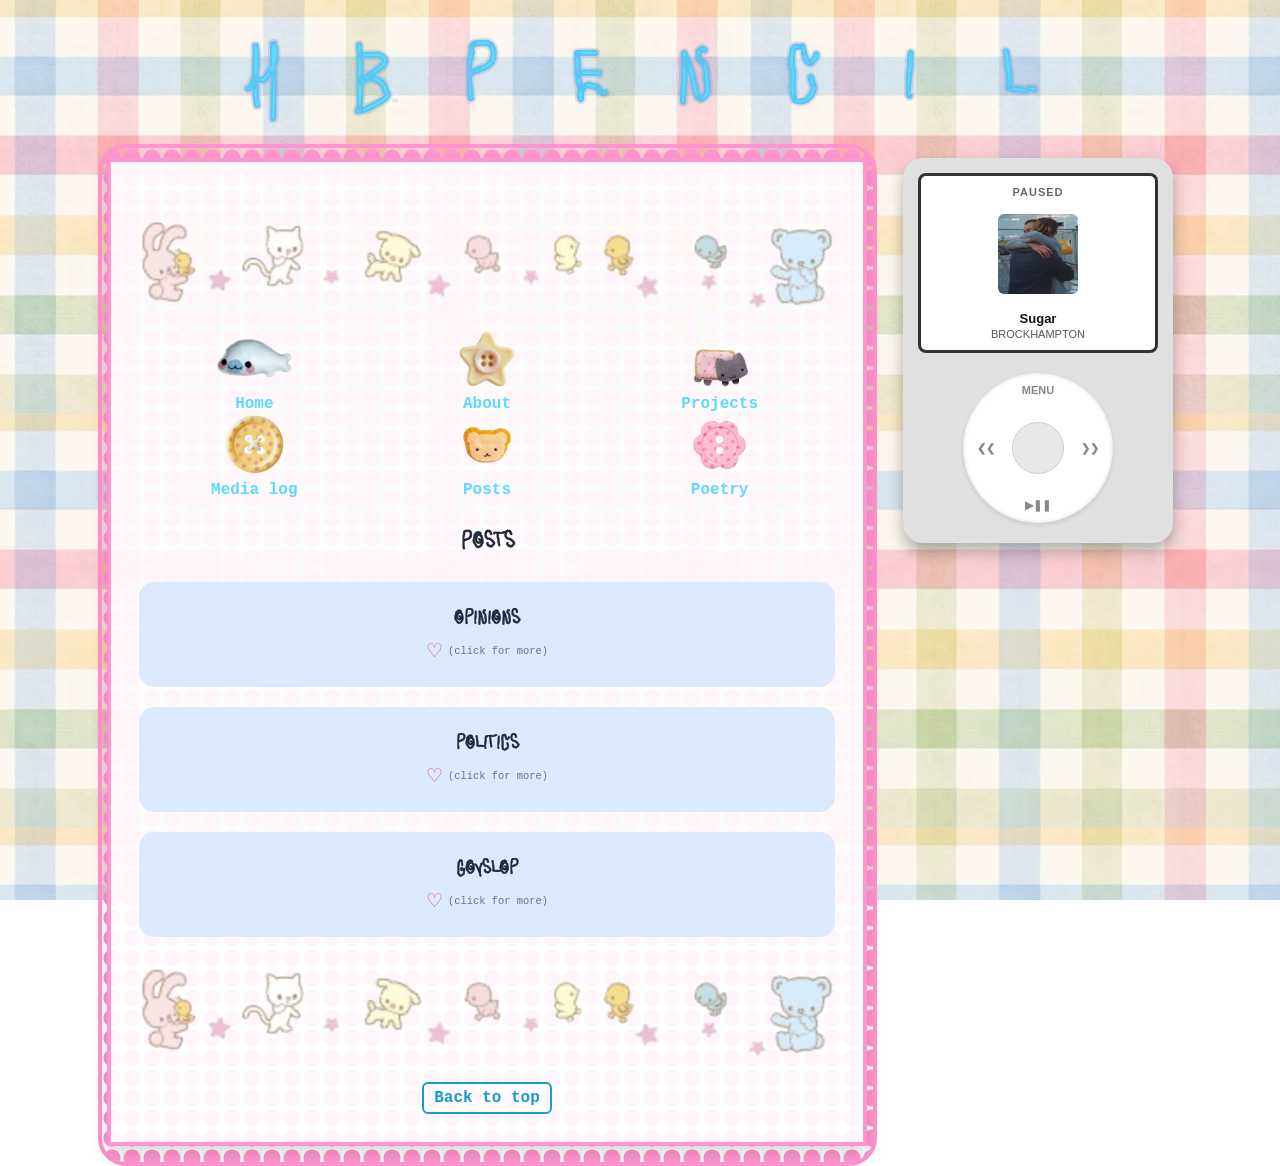
<file: individual main tabs/posts.html>
<!DOCTYPE html>
<html lang="en">
<head>
  <meta charset="UTF-8">
  <meta name="viewport" content="width=device-width, initial-scale=1.0">
  <title>Posts | HB pencil</title>
  <style>
    @font-face { font-family: "Friends Z"; src: url("../fonts/FriendsZ-Regular.ttf") format("truetype"); font-display: swap; }
    body {
      background: black;
      text-align:center;
    }
    .container {
      position:relative;
      background: white;
      padding:50px;
    }
    .container::after {
      position:absolute;
      bottom: -50px;
      left: 0px;
      width: 100%;
      content:" ";
      background:
      radial-gradient(circle at 50% 0%, white 25%, #535353 26%, gray 40%);
      background-color: gray;
      background-size:50px 100px;
      height:50px;
      background-repeat: repeat-x;
    }
    .next-container {
      background: gray;
      padding:50px;
      margin-bottom:50px;
    }
    body { background: url("../rainbowgingham.jpeg") repeat fixed; font-family: "Courier New", Courier, monospace; color: #222; margin: 0; padding: 20px 10px; }
    main {
      position: relative;
      max-width: 760px;
      margin: 0 auto;
      padding: 28px;
      background: rgba(255, 255, 255, 0.9);
      border: 4px solid #ff95ce;
      border-radius: 20px;
    }
    main::before {
      content: '';
      position: absolute;
      inset: -18px -14px -24px -13px;
      background: radial-gradient(circle at 50% 0%, rgba(255,255,255,0.85) 25%, #ff95ce 26%, #ff95ce 40%);
      background-color: #ff95ce;
      background-size: 20px 20px;
      border: 4px solid #ff95ce;
      border-radius: 28px;
      box-sizing: border-box;
      z-index: -1;
      pointer-events: none;
    }
    .logo { font-family: "Friends Z", cursive; color: #5ed9ff; font-size: 3rem; font-weight: 900; text-align: center; margin-bottom: 24px; }
    .nav-layout { display: grid; grid-template-columns: repeat(3, minmax(0, 1fr)); gap: 20px; margin-bottom: 28px; }
    .nav-item { display: flex; flex-direction: column; align-items: center; text-align: center; text-decoration: none; }
    .nav-item img { width: 60px; height: 60px; object-fit: contain; margin-bottom: 6px; }
    .nav-item[href="index.html"] img { transform: scale(1.3); }
    .nav-item[href="projects.html"] img { transform: scale(1.35); }
    .nav-item[href="posts.html"] img { transform: scale(1.75); }
    .nav-item span { color: #5ed9ff; font-weight: bold; }
    .back-to-top { display: block; width: fit-content; margin: 8px auto 0; padding: 5px 10px; color: #159dcc; border: 2px solid #159dcc; border-radius: 6px; text-decoration: none !important; font-weight: bold; }
    .back-to-top:hover, .back-to-top:visited, .back-to-top:focus { text-decoration: none !important; }
    @media (max-width: 600px) { .nav-layout { grid-template-columns: repeat(2, minmax(0, 1fr)); } }
    h1 { font-family: "Friends Z", cursive; color: #1e293b; }
    a { color: #159dcc; font-weight: bold; text-decoration: none; }
    .editable { background: #dbeafe; border-radius: 15px; padding: 20px; }
    .post-section { background: #dbeafe; border-radius: 15px; padding: 24px; margin-top: 20px; scroll-margin-top: 20px; }
    .post-section h2 { margin-top: 0; font-family: "Friends Z", cursive; color: #1e293b; font-size: 1.7rem; }
    details > summary { display: flex; align-items: center; flex-wrap: wrap; gap: 8px; cursor: pointer; list-style: none; }
    details > summary::-webkit-details-marker { display: none; }
    details > summary::before { content: "♡"; color: #ec4899; font-size: 1.2em; }
    details[open] > summary::before { content: "♥"; }
    .click-hint { color: #64748b; font-size: 0.65rem; font-weight: 400; white-space: nowrap; }
    .post-section > summary h2 { margin: 0; }
    .post-section > summary { flex-direction: column; gap: 4px; text-align: center; }
    .post-section > summary::before { display: none; }
    .summary-hint { display: flex; align-items: center; gap: 5px; }
    .summary-heart::before { content: "♡"; color: #ec4899; font-size: 1.2em; }
    .post-section[open] > summary .summary-heart::before { content: "♥"; }
    .post-entry { margin-top: 12px; padding: 14px; background: rgba(255, 255, 255, 0.45); border: 1px solid #93c5fd; border-radius: 10px; }
    .post-entry summary { flex-direction: column; color: #1e293b; font-weight: bold; text-align: center; }
    .post-entry > summary::before { display: none; }
    .post-entry .summary-heart::before { content: "♡"; color: #ec4899; font-size: 1.2em; }
    .post-entry[open] .summary-heart::before { content: "♥"; }
    .post-entry p { margin-bottom: 0; }
  </style>
  <link rel="stylesheet" href="../nested-pages.css?v=player-layout-v1">
</head>
<body id="top">
  <header class="site-header">
    <div id="letters" aria-label="HB pencil">
      <div class="letter-box">H</div><div class="letter-box">B</div><div class="letter-box">p</div><div class="letter-box">e</div><div class="letter-box">n</div><div class="letter-box">c</div><div class="letter-box">i</div><div class="letter-box">l</div>
    </div>
  </header>
  <main>
    <img class="cat-divider" src="../cat-div.png" alt="">
    <div class="nav-layout">
      <a href="../index.html" class="nav-item"><img src="../main tab icons/seal.png" alt="Home"><span>Home</span></a>
      <a href="about.html" class="nav-item"><img src="../main tab icons/star-button.png" alt="About"><span>About</span></a>
      <a href="projects.html" class="nav-item"><img src="../main tab icons/nyan.png" alt="Projects"><span>Projects</span></a>
      <a href="media.html" class="nav-item"><img src="../main tab icons/yellow-polka-button.png" alt="Media"><span>Media log</span></a>
      <a href="posts.html" class="nav-item"><img src="../main tab icons/monkey.png" alt="Posts"><span>Posts</span></a>
      <a href="poetry.html" class="nav-item"><img src="../main tab icons/flower-button.png" alt="Poetry"><span>Poetry</span></a>
    </div>
    
    <h1>Posts</h1>
    <details class="post-section" id="opinions">
      <summary><h2>Opinions</h2><span class="summary-hint"><span class="summary-heart" aria-hidden="true"></span><span class="click-hint">(click for more)</span></span></summary>
      <details class="post-entry" id="being-abroad">
        <summary>Being abroad and my current revelations:<span class="summary-heart" aria-hidden="true"></span></summary>
        <p>I've been abroad for almost two months now, completing a semester of my university studies. It's been an eye-opening experience, not only because I've gotten the change to immerse myself in a different culture; but also one that has been dormant in my roots and a direct connection back to my heritage. I've explored a new part of the world and even more than that, I 've discovered a part of myself that has been lying dormant for a large part of my life. This journey was mean't to test how well I do on my own and push me out of my comfort zone. I initially found myself struggling to speak, not because I didn't know the language, but because I was nervous. I gained my confidence fast enough and have made many connections here which I am very greatful for. My self-reliancy skills were put to the test and for the most part, I feel like I have grown immensely as a person, though it hasn't been all that long. I'm looking forward to more experiences and I hope to make life-long friendships in the process. 
          </p><p>xoxo, Hasna</p>
    </details>
            </details>
    <details class="post-section" id="politics">
      <summary><h2>Politics</h2><span class="summary-hint"><span class="summary-heart" aria-hidden="true"></span><span class="click-hint">(click for more)</span></span></summary>
      <p>Politics, coming to ur screen very soon!</p>
    </details>
    <details class="post-section" id="goyslop">
      <summary><h2>Goyslop</h2><span class="summary-hint"><span class="summary-heart" aria-hidden="true"></span><span class="click-hint">(click for more)</span></span></summary>
      <p>Goyslop, coming to ur screen very soon!</p>
    </details>
    <img class="cat-divider" src="../cat-div.png" alt="">
    <p class="back-to-top"><a href="#top">Back to top</a></p>
  </main>
  <div class="ipod-container">
    <div class="ipod-screen"><div class="screen-header" id="ipod-status">Paused</div><img id="album-art" class="album-art" src="../music/sugar.jpeg" alt="Album Cover"><div class="track-info"><div id="song-title" class="song-title"></div><div id="artist-name" class="artist-name"></div></div></div>
    <div class="click-wheel"><button class="wheel-btn menu" onclick="togglePlay()">MENU</button><button class="wheel-btn prev" onclick="prevSong()">&#10094;&#10094;</button><button class="wheel-btn next" onclick="nextSong()">&#10095;&#10095;</button><button class="wheel-btn play-pause" onclick="togglePlay()">&#9654;&#10074;&#10074;</button><div class="center-button" onclick="togglePlay()"></div></div>
  </div>
  <audio id="audio-player" preload="auto"></audio>
  <script src="../music-player.js?v=playback-resume-v7"></script>
  <script>
    const linkedPost = document.getElementById('being-abroad');
    if (window.location.hash === '#being-abroad' && linkedPost) {
      document.getElementById('opinions').open = true;
      linkedPost.open = true;
      window.setTimeout(() => {
        linkedPost.querySelector('summary').scrollIntoView({ behavior: 'instant', block: 'center' });
      }, 300);
    }
  </script>
</body>
</html>
</file>
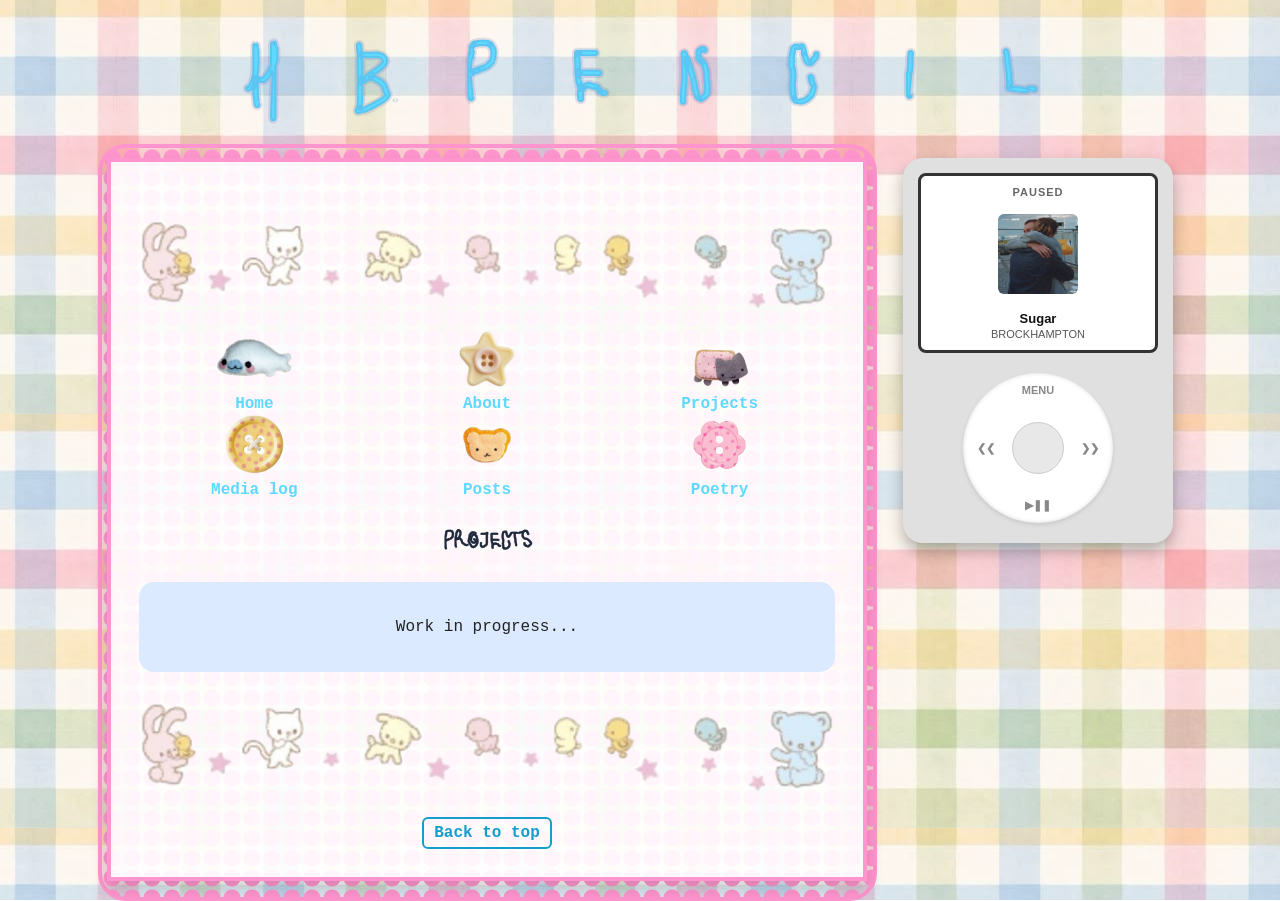
<file: individual main tabs/projects.html>
<!DOCTYPE html>
<html lang="en">
<head>
  <meta charset="UTF-8">
  <meta name="viewport" content="width=device-width, initial-scale=1.0">
  <title>Projects | HB pencil</title>
  <style>
    @font-face { font-family: "Friends Z"; src: url("../fonts/FriendsZ-Regular.ttf") format("truetype"); font-display: swap; }
    body {
      background: black;
      text-align:center;
    }
    .container {
      position:relative;
      background: white;
      padding:50px;
    }
    .container::after {
      position:absolute;
      bottom: -50px;
      left: 0px;
      width: 100%;
      content:" ";
      background:
      radial-gradient(circle at 50% 0%, white 25%, #535353 26%, gray 40%);
      background-color: gray;
      background-size:50px 100px;
      height:50px;
      background-repeat: repeat-x;
    }
    .next-container {
      background: gray;
      padding:50px;
      margin-bottom:50px;
    }
    body { background: url("../rainbowgingham.jpeg") repeat fixed; font-family: "Courier New", Courier, monospace; color: #222; margin: 0; padding: 20px 10px; }
    main {
      position: relative;
      max-width: 760px;
      margin: 0 auto;
      padding: 28px;
      background: rgba(255, 255, 255, 0.9);
      border: 4px solid #ff95ce;
      border-radius: 20px;
    }
    main::before {
      content: '';
      position: absolute;
      inset: -18px -14px -24px -13px;
      background: radial-gradient(circle at 50% 0%, rgba(255,255,255,0.85) 25%, #ff95ce 26%, #ff95ce 40%);
      background-color: #ff95ce;
      background-size: 20px 20px;
      border: 4px solid #ff95ce;
      border-radius: 28px;
      box-sizing: border-box;
      z-index: -1;
      pointer-events: none;
    }
    .logo { font-family: "Friends Z", cursive; color: #5ed9ff; font-size: 3rem; font-weight: 900; text-align: center; margin-bottom: 24px; }
    .nav-layout { display: grid; grid-template-columns: repeat(3, minmax(0, 1fr)); gap: 20px; margin-bottom: 28px; }
    .nav-item { display: flex; flex-direction: column; align-items: center; text-align: center; text-decoration: none; }
    .nav-item img { width: 60px; height: 60px; object-fit: contain; margin-bottom: 6px; }
    .nav-item[href="index.html"] img { transform: scale(1.3); }
    .nav-item[href="projects.html"] img { transform: scale(1.35); }
    .nav-item[href="posts.html"] img { transform: scale(1.75); }
    .nav-item span { color: #5ed9ff; font-weight: bold; }
    .back-to-top { display: block; width: fit-content; margin: 8px auto 0; padding: 5px 10px; color: #159dcc; border: 2px solid #159dcc; border-radius: 6px; text-decoration: none !important; font-weight: bold; }
    .back-to-top:hover, .back-to-top:visited, .back-to-top:focus { text-decoration: none !important; }
    @media (max-width: 600px) { .nav-layout { grid-template-columns: repeat(2, minmax(0, 1fr)); } }
    h1 { font-family: "Friends Z", cursive; color: #1e293b; }
    a { color: #159dcc; font-weight: bold; text-decoration: none; }
    .editable { background: #dbeafe; border-radius: 15px; padding: 20px; }
  </style>
  <link rel="stylesheet" href="../nested-pages.css?v=player-layout-v1">
</head>
<body id="top">
  <header class="site-header">
    <div id="letters" aria-label="HB pencil">
      <div class="letter-box">H</div><div class="letter-box">B</div><div class="letter-box">p</div><div class="letter-box">e</div><div class="letter-box">n</div><div class="letter-box">c</div><div class="letter-box">i</div><div class="letter-box">l</div>
    </div>
  </header>
  <main>
    <img class="cat-divider" src="../cat-div.png" alt="">
    <div class="nav-layout">
      <a href="../index.html" class="nav-item"><img src="../main tab icons/seal.png" alt="Home"><span>Home</span></a>
      <a href="about.html" class="nav-item"><img src="../main tab icons/star-button.png" alt="About"><span>About</span></a>
      <a href="projects.html" class="nav-item"><img src="../main tab icons/nyan.png" alt="Projects"><span>Projects</span></a>
      <a href="media.html" class="nav-item"><img src="../main tab icons/yellow-polka-button.png" alt="Media"><span>Media log</span></a>
      <a href="posts.html" class="nav-item"><img src="../main tab icons/monkey.png" alt="Posts"><span>Posts</span></a>
      <a href="poetry.html" class="nav-item"><img src="../main tab icons/flower-button.png" alt="Poetry"><span>Poetry</span></a>
    </div>
    <h1>Projects</h1>
    <div class="editable">
      <p>Work in progress...</p>
    </div>
    <img class="cat-divider" src="../cat-div.png" alt="">
    <p class="back-to-top"><a href="#top">Back to top</a></p>
  </main>
  <div class="ipod-container">
    <div class="ipod-screen"><div class="screen-header" id="ipod-status">Paused</div><img id="album-art" class="album-art" src="../music/sugar.jpeg" alt="Album Cover"><div class="track-info"><div id="song-title" class="song-title"></div><div id="artist-name" class="artist-name"></div></div></div>
    <div class="click-wheel"><button class="wheel-btn menu" onclick="togglePlay()">MENU</button><button class="wheel-btn prev" onclick="prevSong()">&#10094;&#10094;</button><button class="wheel-btn next" onclick="nextSong()">&#10095;&#10095;</button><button class="wheel-btn play-pause" onclick="togglePlay()">&#9654;&#10074;&#10074;</button><div class="center-button" onclick="togglePlay()"></div></div>
  </div>
  <audio id="audio-player" preload="auto"></audio>
  <script src="../music-player.js?v=playback-resume-v7"></script>
</body>
</html>
</file>
<file: nested-pages.css>
@font-face {
  font-family: "Friends Z";
  src: url("fonts/FriendsZ-Regular.ttf") format("truetype");
  font-display: swap;
}

body {
  background-image: url("rainbowgingham.jpeg") !important;
  background-repeat: repeat !important;
  background-attachment: fixed !important;
  display: flex;
  flex-wrap: wrap;
  justify-content: center;
  align-items: flex-start;
  column-gap: 36px;
  row-gap: 0;
  min-height: 100vh;
  box-sizing: border-box;
}

.site-header {
  display: flex;
  flex: 0 0 100%;
  align-items: center;
  justify-content: center;
  width: 100%;
  padding: 12px 0 18px;
  box-sizing: border-box;
}

.site-header #letters {
  display: inline-flex;
  align-items: flex-end;
  justify-content: center;
  gap: 0;
  margin: 0;
  padding: 0;
  flex-wrap: nowrap;
  font-family: "Friends Z", cursive;
}

.site-header #letters .letter-box {
  display: inline-flex;
  align-items: center;
  justify-content: center;
  width: 1.05em;
  height: 1.05em;
  margin: 0;
  padding: 0;
  flex-shrink: 0;
  color: #5ed9ff;
  font-family: "Friends Z", cursive;
  font-size: clamp(2.2rem, 8vw, 7.2rem);
  font-weight: 900;
  line-height: 1;
  letter-spacing: 1px;
  text-shadow: none;
  -webkit-text-stroke: 4px rgba(90, 103, 177, 0.18);
}

main {
  position: relative;
  width: min(760px, calc(100% - 306px));
  margin: 0 !important;
  box-sizing: border-box;
  border-radius: 0 !important;
  box-shadow: 0 8px 16px rgba(0, 0, 0, 0.15);
}

.cat-divider {
  display: block;
  width: 696px;
  max-width: 100%;
  height: auto;
  margin: 3px auto;
}

main::before {
  content: "";
  position: absolute;
  inset: -18px -14px -24px -13px;
  background: radial-gradient(circle, #ff95ce 8px, transparent 9px);
  background-size: 20px 20px;
  border: 4px solid #ff95ce;
  border-radius: 28px;
  box-sizing: border-box;
  z-index: -1;
}

.logo,
h1,
.contents h2,
.poem-title,
.post-section h2 {
  font-family: "Friends Z", cursive !important;
  font-weight: 900;
  -webkit-text-stroke: 0.4px currentColor;
}

.logo {
  margin-bottom: 24px !important;
}

.nav-layout {
  margin-bottom: 28px !important;
}

h1 {
  font-size: 2em !important;
  margin-block-start: 0.67em !important;
  margin-block-end: 0.67em !important;
}

.nav-layout {
  gap: 2px !important;
  width: 100%;
  justify-items: center;
}

.nav-item {
  width: 100%;
  justify-content: flex-start;
}

.nav-item img {
  display: block;
  width: 60px !important;
  height: 60px !important;
  object-fit: contain;
}

.nav-item:nth-child(1) img { transform: scale(1.3); }
.nav-item:nth-child(3) img { transform: scale(1.35); }
.nav-item:nth-child(5) img { transform: scale(1.75); }

.ipod-container {
  width: 240px;
  flex: 0 0 240px;
  margin-top: 0;
  padding: 15px;
  box-sizing: content-box;
  background: #e0e0e0;
  border-radius: 20px;
  box-shadow: 0 8px 16px rgba(0, 0, 0, 0.3);
  font-family: -apple-system, BlinkMacSystemFont, "Segoe UI", sans-serif;
  user-select: none;
}

.ipod-screen {
  width: 100%;
  height: 180px;
  box-sizing: border-box;
  padding: 10px;
  overflow: hidden;
  display: flex;
  flex-direction: column;
  align-items: center;
  justify-content: space-between;
  text-align: center;
  background: #ffffff;
  border: 3px solid #333333;
  border-radius: 8px;
}

.screen-header { color: #666666; font-size: 11px; font-weight: bold; letter-spacing: 1px; text-transform: uppercase; }
.album-art { width: 80px; height: 80px; object-fit: cover; border-radius: 6px; }
.track-info { width: 100%; }
.song-title { overflow: hidden; color: #111111; font-size: 13px; font-weight: bold; text-overflow: ellipsis; white-space: nowrap; }
.artist-name { margin-top: 2px; color: #555555; font-size: 11px; }
.click-wheel { position: relative; width: 150px; height: 150px; margin: 20px auto 5px; background: #ffffff; border-radius: 50%; box-shadow: inset 0 0 4px rgba(0, 0, 0, 0.15), 0 2px 4px rgba(0, 0, 0, 0.1); }
.wheel-btn { position: absolute; border: 0; background: none; color: #888888; cursor: pointer; font-size: 11px; font-weight: bold; }
.wheel-btn:hover { color: #111111; }
.wheel-btn.menu { top: 10px; left: 50%; transform: translateX(-50%); }
.wheel-btn.prev { top: 50%; left: 8px; transform: translateY(-50%); }
.wheel-btn.next { top: 50%; right: 8px; transform: translateY(-50%); }
.wheel-btn.play-pause { bottom: 10px; left: 50%; transform: translateX(-50%); }
.center-button { position: absolute; top: 50%; left: 50%; width: 50px; height: 50px; border: 1px solid #cccccc; border-radius: 50%; background: #e8e8e8; cursor: pointer; transform: translate(-50%, -50%); }

@media (max-width: 1015px) {
  body { flex-direction: column; align-items: center; }
  main { width: min(760px, 100%); }
  .site-header { flex-basis: auto; }
  .ipod-container { flex-basis: auto; margin-top: 16px; }
}
</file>
